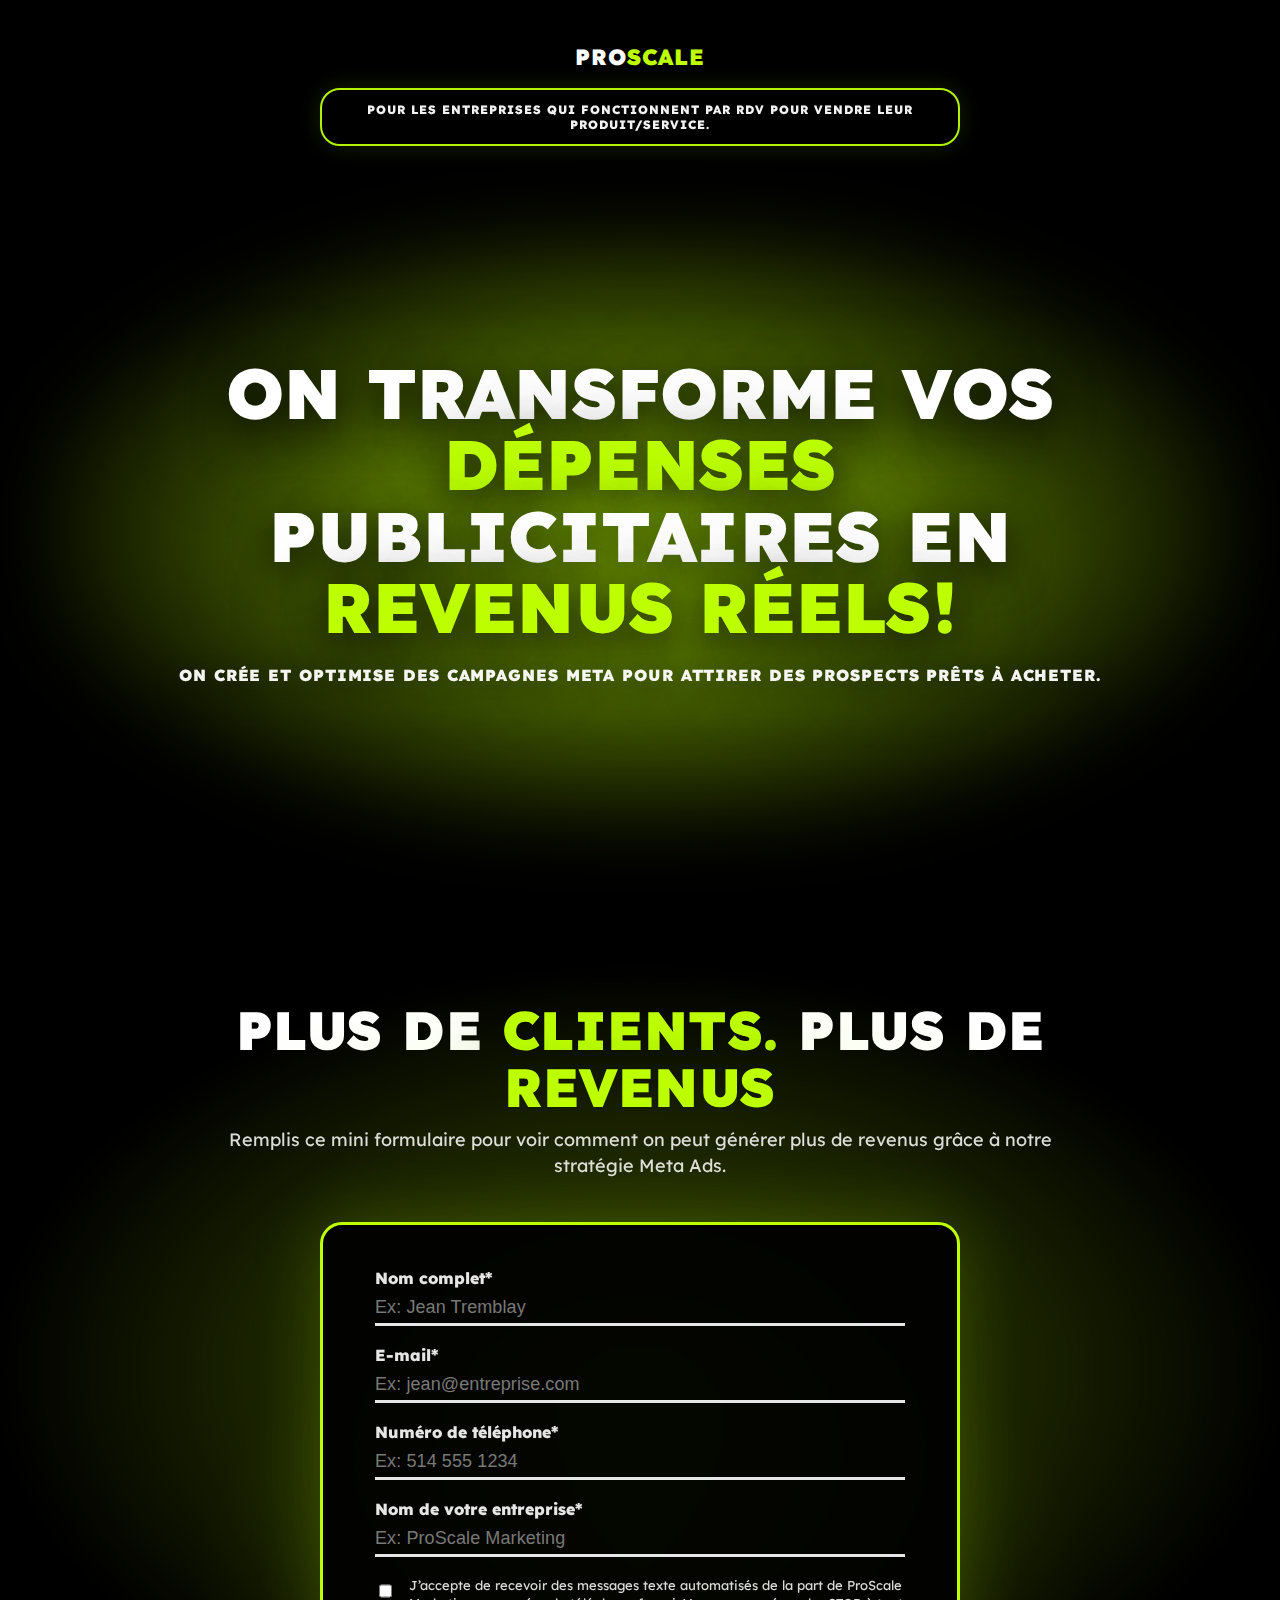
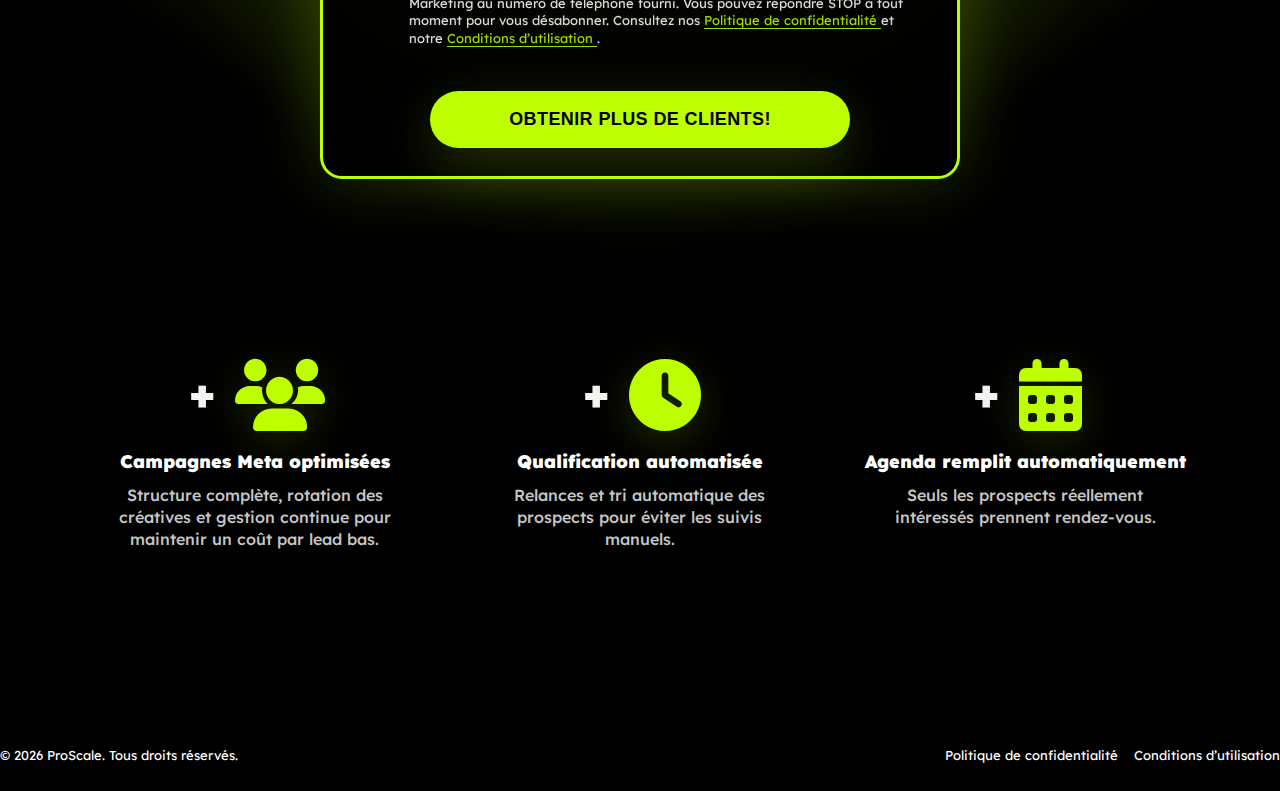
<file: landing001/index.html>
<!doctype html>
<html lang="fr">
<head>
  <meta charset="utf-8" />
  <meta name="viewport" content="width=device-width, initial-scale=1" />

  <title>ProScale | Système RDV + Suivi automatique</title>
  <meta name="description" content="Convertis plus de prospects en rendez-vous avec un système simple: landing + SMS + suivis automatiques. Conçu pour les business à rendez-vous." />

  <link rel="preconnect" href="https://fonts.googleapis.com">
  <link rel="preconnect" href="https://fonts.gstatic.com" crossorigin>
  <link href="https://fonts.googleapis.com/css2?family=Lexend:wght@300;400;600;700;800&display=swap" rel="stylesheet">
  <link rel="stylesheet" href="https://cdnjs.cloudflare.com/ajax/libs/font-awesome/6.5.0/css/all.min.css">


  <link rel="stylesheet" href="assets/css/styles.css" />

  <link rel="stylesheet" href="assets/css/styles.css" />

<!-- Meta Pixel Code -->
<script>
!function(f,b,e,v,n,t,s)
{if(f.fbq)return;n=f.fbq=function(){n.callMethod?
n.callMethod.apply(n,arguments):n.queue.push(arguments)};
if(!f._fbq)f._fbq=n;n.push=n;n.loaded=!0;n.version='2.0';
n.queue=[];t=b.createElement(e);t.async=!0;
t.src=v;s=b.getElementsByTagName(e)[0];
s.parentNode.insertBefore(t,s)}(window, document,'script',
'https://connect.facebook.net/en_US/fbevents.js');
fbq('init', '1580137859721892');
fbq('track', 'PageView');
</script>
<noscript>
  <img height="1" width="1" style="display:none"
  src="https://www.facebook.com/tr?id=1580137859721892&ev=PageView&noscript=1"/>
</noscript>
<!-- End Meta Pixel Code -->
  
 <!-- Open Graph -->
  <meta property="og:type" content="website">
  <meta property="og:title" content="ProScale | Système RDV + Suivi automatique">
  <meta property="og:description" content="Convertis plus de prospects en rendez-vous avec un système simple: landing + SMS + suivis automatiques.">
  <meta property="og:url" content="https://go.proscalemarketing.ca/landing001/">
  <meta property="og:image" content="https://go.proscalemarketing.ca/og.jpg?v=1">

</head>
<body>


  <main>
    <!-- SECTION 1: hero (on la build quand tu envoies le screenshot) -->
    <section class="lp-hero" aria-label="Hero ProScale">
      <div class="lp-hero__wrap">

        <div class="lp-hero__top">
          <div class="lp-hero__brand">Pro<span class="lp-green">scale</span></div>
          <div class="lp-hero__kicker">
            POUR LES ENTREPRISES QUI FONCTIONNENT PAR RDV POUR VENDRE LEUR PRODUIT/SERVICE.
          </div>
        </div>
        
        <div class="lp-hero__center">
          <h1 class="lp-hero__title">
            ON TRANSFORME VOS <span class="lp-green">DÉPENSES</span><br>
            PUBLICITAIRES EN <span class="lp-green">REVENUS RÉELS!</span>
          </h1>

          <p class="lp-hero__sub">
            ON CRÉE ET OPTIMISE DES CAMPAGNES META POUR ATTIRER DES PROSPECTS PRÊTS À ACHETER.
          </p>
        </div>

      </div>
    </section>



    <section class="lp-form" aria-label="Formulaire ProScale">
      <div class="lp-form__wrap">

        <h2 class="lp-form__title">
          PLUS DE <span class="lp-green">CLIENTS.</span> PLUS DE <span class="lp-green">REVENUS</span>
        </h2>

        <p class="lp-form__lead">
          Remplis ce mini formulaire pour voir comment on peut générer plus de revenus grâce à notre<br>
          stratégie Meta Ads.
        </p>

        <div class="lp-form__card">
          <form id="proscaleForm" class="lp-form__inner" novalidate>

        <label class="lp-field">
          <span class="lp-field__label">Nom complet*</span>
          <input
            class="lp-field__input"
            type="text"
            id="full_name"
            name="full_name"
            placeholder="Ex: Jean Tremblay"
            autocomplete="name"
            required
          />
        </label>

        <label class="lp-field">
          <span class="lp-field__label">E-mail*</span>
          <input
            class="lp-field__input"
            type="email"
            id="email"
            name="email"
            placeholder="Ex: jean@entreprise.com"
            autocomplete="email"
            inputmode="email"
            required
          />
        </label>

        <label class="lp-field">
          <span class="lp-field__label">Numéro de téléphone*</span>
          <input
            class="lp-field__input"
            type="tel"
            id="phone"
            name="phone"
            placeholder="Ex: 514 555 1234"
            autocomplete="tel"
            inputmode="tel"
            required
          />
        </label>

        <label class="lp-field">
          <span class="lp-field__label">Nom de votre entreprise*</span>
          <input
            class="lp-field__input"
            type="text"
            id="company_name"
            name="company_name"
            placeholder="Ex: ProScale Marketing"
            required
            autocomplete="organization"
          />
        </label>

        
        <!--

        <fieldset class="lp-field">
          <legend class="lp-field__label">Quelle est votre tranche de revenu?*</legend>

          <label class="lp-choice">
            <input type="radio" name="revenue_band" value="0-100K">
            <span>0–100K</span>
          </label>

          <label class="lp-choice">
            <input type="radio" name="revenue_band" value="100K-500K">
            <span>100K–500K</span>
          </label>

          <label class="lp-choice">
            <input type="radio" name="revenue_band" value="500K-1M">
            <span>500K–1M</span>
          </label>

          <label class="lp-choice">
            <input type="radio" name="revenue_band" value="1M+">
            <span>Plus</span>
          </label>
        </fieldset>

        -->



            <label class="lp-consent">
              <input class="lp-consent__box" type="checkbox" name="sms_consent" > <!--required--> 
              <span class="lp-consent__text">
                J’accepte de recevoir des messages texte automatisés de la part de ProScale Marketing au numéro de téléphone fourni.
                Vous pouvez répondre STOP à tout moment pour vous désabonner. Consultez nos
                <a class="lp-consent__link" href="https://proscalemarketing.ca/privacy" target="_blank" rel="noopener noreferrer">
                    Politique de confidentialité
                  </a> et notre
                 <a class="lp-consent__link" href="https://proscalemarketing.ca/terms" target="_blank" rel="noopener noreferrer">
                    Conditions d’utilisation
                  </a>.
              </span>
            </label>

            <button class="lp-btn" type="submit">
              OBTENIR PLUS DE CLIENTS!
            </button>

          </form>
        </div>

      </div>
    </section>


    <section class="lp-proof" aria-label="Preuve sociale ProScale">
      <div class="lp-proof__wrap">

        <div class="lp-proof__grid">

          <article class="lp-proof__item">
            <div class="lp-proof__top">
              <span class="lp-proof__plus">+</span>

              <!-- Icon: People -->
              <i class="lp-proof__icon fa-solid fa-users"></i>
            </div>

            <h3 class="lp-proof__title">Campagnes Meta optimisées</h3>
            <p class="lp-proof__text">
              Structure complète, rotation des<br>
              créatives et gestion continue pour<br>
              maintenir un coût par lead bas.
            </p>
          </article>

          <article class="lp-proof__item">
            <div class="lp-proof__top">
              <span class="lp-proof__plus">+</span>

              <!-- Icon: Clock -->
              <i class="lp-proof__icon fa-solid fa-clock"></i>
            </div>

            <h3 class="lp-proof__title">Qualification automatisée</h3>
            <p class="lp-proof__text">
              Relances et tri automatique des<br>
              prospects pour éviter les suivis<br>
              manuels.
            </p>
          </article>

          <article class="lp-proof__item">
            <div class="lp-proof__top">
              <span class="lp-proof__plus">+</span>

              <!-- Icon: Calendar -->
              <i class="lp-proof__icon fa-solid fa-calendar-days"></i>
            </div>

            <h3 class="lp-proof__title">Agenda remplit automatiquement</h3>
            <p class="lp-proof__text">
              Seuls les prospects réellement<br>
              intéressés prennent rendez-vous.
            </p>
          </article>

        </div>
      </div>
    </section>

    <div class="lp-modal" id="lpModal" aria-hidden="true">
  <div class="lp-modal__backdrop" data-close="1"></div>

  <div class="lp-modal__card" role="dialog" aria-modal="true" aria-labelledby="lpModalTitle">
    <h3 class="lp-modal__title" id="lpModalTitle">Requête envoyée ✅</h3>
    <p class="lp-modal__text">
      Merci. Sophie te contactera bientôt.
    </p>
    <button class="lp-modal__btn" type="button" data-close="1">OK</button>
  </div>
</div>



  </main>

  <footer class="lp-footer">
    <div class="lp-wrap lp-footer__inner">
      <p class="lp-footer__small">© <span id="year"></span> ProScale. Tous droits réservés.</p>
      <div class="lp-footer__links">
        <a href="https://proscalemarketing.ca/privacy" target="_blank" rel="noopener noreferrer">
          Politique de confidentialité
        </a>

        <a href="https://proscalemarketing.ca/terms" target="_blank" rel="noopener noreferrer">
          Conditions d’utilisation
        </a>
      </div>
    </div>
  </footer>

  <script>
    document.getElementById("year").textContent = new Date().getFullYear();
  </script>


<script>
(function () {
  const phone = document.getElementById("phone");
  const hidden = document.getElementById("phone_e164"); // optionnel mais recommandé
  if (!phone) return;

  const form = phone.closest("form");

  const digitsOnly = (s) => (s || "").replace(/\D/g, "");

  function normalizeToUS(digits) {
    let d = digitsOnly(digits);
    if (!d) return { national: "", e164: "" };

    // Cas: ils collent un +1 / 1 + 10 chiffres
    if (d.length === 11 && d[0] === "1") {
      const national = d.slice(1);
      return { national, e164: "+1" + national };
    }

    // Cas: ils tapent 10 chiffres -> assume +1
    if (d.length >= 10) {
      const national = d.slice(0, 10);
      return { national, e164: "+1" + national };
    }

    // Pas assez de chiffres
    return { national: d, e164: "" };
  }

  function formatPretty(national10) {
    if (national10.length !== 10) return "";
    const a = national10.slice(0,3);
    const b = national10.slice(3,6);
    const c = national10.slice(6,10);
    return `+1 (${a}) ${b}-${c}`;
  }

  function finalizePhone() {
    const raw = phone.value;
    const { national, e164 } = normalizeToUS(raw);

    // Si 10 chiffres: on formate et on met +1 automatiquement
    if (national.length === 10) {
      phone.value = formatPretty(national);
      if (hidden) hidden.value = e164;
      return;
    }

    // Sinon: on laisse tel quel (et hidden vide), le required/validation fera le reste
    if (hidden) hidden.value = "";
  }

  // Pendant la saisie: on ne masque pas, mais on empêche les caractères weird si tu veux
  phone.addEventListener("input", () => {
    // Optionnel: autoriser seulement chiffres + espaces + () + - + +
    phone.value = phone.value.replace(/[^\d\+\-\(\)\s]/g, "");
    if (hidden) hidden.value = "";
  });

  // Quand il “finit”
  phone.addEventListener("blur", finalizePhone);

  // Enter dans le champ => finalise (sinon certains browsers submit direct)
  phone.addEventListener("keydown", (e) => {
    if (e.key === "Enter") finalizePhone();
  });

  // Submit => finalise toujours
  if (form) {
    form.addEventListener("submit", () => finalizePhone(), { capture: true });
  }
})();
</script>

<script src="assets/js/form.js"></script>

</body>
</html>
</file>
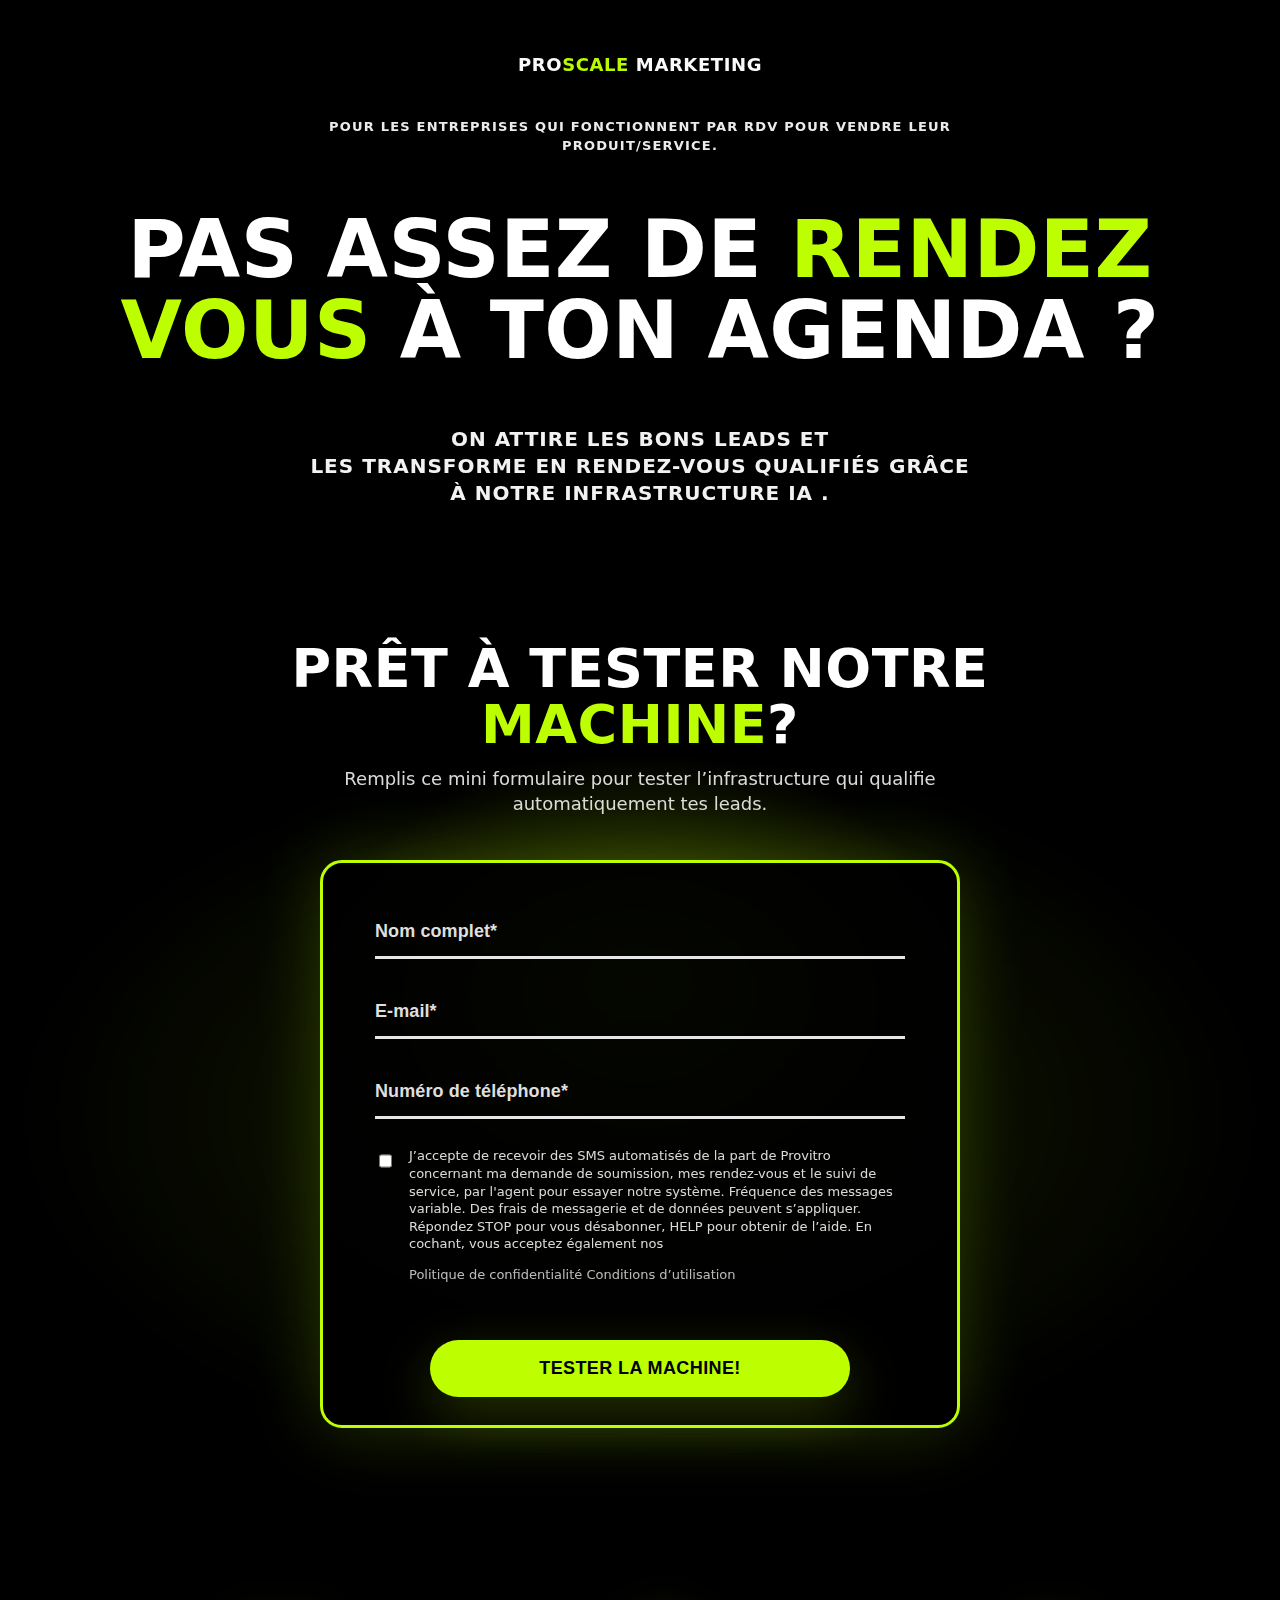
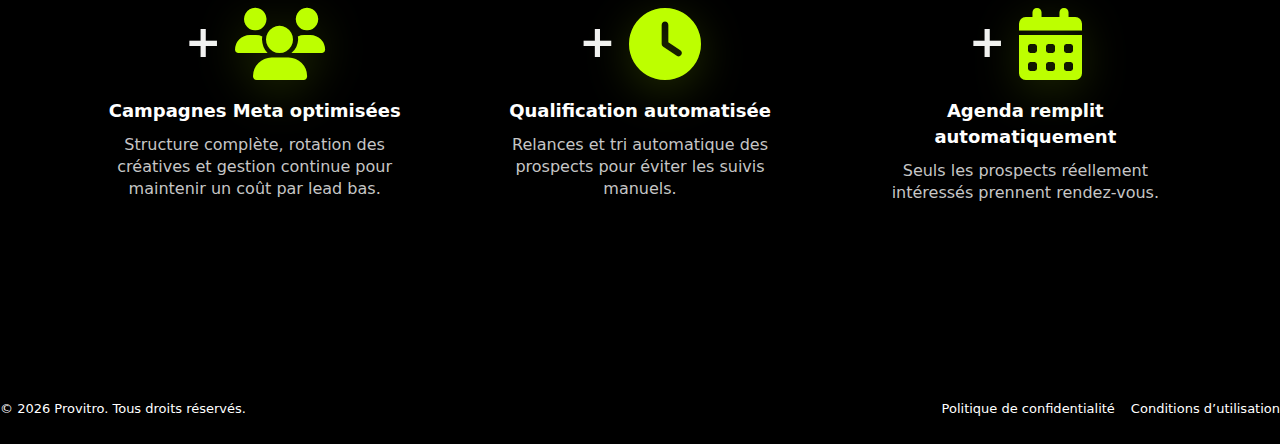
<file: proscale-fb-landing/index.html>
<!doctype html>
<html lang="fr">
<head>
  <meta charset="utf-8" />
  <meta name="viewport" content="width=device-width, initial-scale=1" />

  <title>ProScale | Système RDV + Suivi automatique</title>
  <meta name="description" content="Convertis plus de prospects en rendez-vous avec un système simple: landing + SMS + suivis automatiques. Conçu pour les business à rendez-vous." />

  <link rel="preconnect" href="https://fonts.googleapis.com">
  <link rel="preconnect" href="https://fonts.gstatic.com" crossorigin>
  <link href="https://fonts.googleapis.com/css2?family=Lexend:wght@300;400;600;700;800&display=swap" rel="stylesheet">
  <link rel="stylesheet" href="https://cdnjs.cloudflare.com/ajax/libs/font-awesome/6.5.0/css/all.min.css">


  <link rel="stylesheet" href="assets/css/styles.css" />
</head>

<body>


  <main>
    <!-- SECTION 1: hero (on la build quand tu envoies le screenshot) -->
    <section class="lp-hero" aria-label="Hero ProScale">
      <div class="lp-hero__wrap">
        <div class="lp-hero__brand">
          Pro<span class="lp-green">Scale</span> Marketing
        </div>


        <p class="lp-hero__kicker">
          POUR LES ENTREPRISES QUI FONCTIONNENT PAR RDV POUR VENDRE LEUR<br>
          PRODUIT/SERVICE.
        </p>

        <h1 class="lp-hero__title">
          PAS ASSEZ DE <span class="lp-green">RENDEZ</span><br>
          <span class="lp-green">VOUS</span> À TON AGENDA ?
        </h1>

        <p class="lp-hero__sub">
          ON ATTIRE LES BONS LEADS ET<br>
          LES TRANSFORME EN RENDEZ-VOUS QUALIFIÉS GRÂCE<br>
          À NOTRE INFRASTRUCTURE IA .
        </p>
      </div>
    </section>


    <section class="lp-form" aria-label="Formulaire ProScale">
      <div class="lp-form__wrap">

        <h2 class="lp-form__title">
          PRÊT À TESTER NOTRE <span class="lp-green">MACHINE</span>?
        </h2>

        <p class="lp-form__lead">
          Remplis ce mini formulaire pour tester l’infrastructure qui qualifie<br>
          automatiquement tes leads.
        </p>

        <div class="lp-form__card">
          <form id="proscaleForm" class="lp-form__inner" novalidate>

        <div class="lp-field">
          <input class="lp-field__input" type="text" name="name" placeholder="Nom complet*" autocomplete="Fullname" required>
        </div>

        <div class="lp-field">
          <input class="lp-field__input" type="email" name="email" placeholder="E-mail*" autocomplete="email" required>
        </div>

        <div class="lp-field">
          <input class="lp-field__input" type="tel" name="phone" placeholder="Numéro de téléphone*" autocomplete="phone" required>
        </div>

            <label class="lp-consent">
              <input class="lp-consent__box" type="checkbox" name="sms_consent" > <!--required--> 
              <span class="lp-consent__text">
                J’accepte de recevoir des SMS automatisés de la part de Provitro concernant ma demande de soumission, mes rendez-vous et le suivi de service, par l'agent pour essayer notre système.
                Fréquence des messages variable. Des frais de messagerie et de données peuvent s’appliquer.
                Répondez STOP pour vous désabonner, HELP pour obtenir de l’aide.
                En cochant, vous acceptez également nos 
                <p class="lp-consent__text">
                  <a href="https://proscalemarketing.ca/privacy" target="_blank" rel="noopener noreferrer">
                    Politique de confidentialité
                  </a>

                  <a href="https://proscalemarketing.ca/terms" target="_blank" rel="noopener noreferrer">
                    Conditions d’utilisation
                  </a>
                </p>
              </span>
            </label>

            <button class="lp-btn" type="submit">
              TESTER LA MACHINE!
            </button>

          </form>
        </div>

      </div>
    </section>


    <section class="lp-proof" aria-label="Preuve sociale ProScale">
      <div class="lp-proof__wrap">

        <div class="lp-proof__grid">

          <article class="lp-proof__item">
            <div class="lp-proof__top">
              <span class="lp-proof__plus">+</span>

              <!-- Icon: People -->
              <i class="lp-proof__icon fa-solid fa-users"></i>
            </div>

            <h3 class="lp-proof__title">Campagnes Meta optimisées</h3>
            <p class="lp-proof__text">
              Structure complète, rotation des<br>
              créatives et gestion continue pour<br>
              maintenir un coût par lead bas.
            </p>
          </article>

          <article class="lp-proof__item">
            <div class="lp-proof__top">
              <span class="lp-proof__plus">+</span>

              <!-- Icon: Clock -->
              <i class="lp-proof__icon fa-solid fa-clock"></i>
            </div>

            <h3 class="lp-proof__title">Qualification automatisée</h3>
            <p class="lp-proof__text">
              Relances et tri automatique des<br>
              prospects pour éviter les suivis<br>
              manuels.
            </p>
          </article>

          <article class="lp-proof__item">
            <div class="lp-proof__top">
              <span class="lp-proof__plus">+</span>

              <!-- Icon: Calendar -->
              <i class="lp-proof__icon fa-solid fa-calendar-days"></i>
            </div>

            <h3 class="lp-proof__title">Agenda remplit automatiquement</h3>
            <p class="lp-proof__text">
              Seuls les prospects réellement<br>
              intéressés prennent rendez-vous.
            </p>
          </article>

        </div>
      </div>
    </section>

    <div class="lp-modal" id="lpModal" aria-hidden="true">
  <div class="lp-modal__backdrop" data-close="1"></div>

  <div class="lp-modal__card" role="dialog" aria-modal="true" aria-labelledby="lpModalTitle">
    <h3 class="lp-modal__title" id="lpModalTitle">Requête envoyée ✅</h3>
    <p class="lp-modal__text">
      Merci. Sophie te contactera bientôt.
    </p>
    <button class="lp-modal__btn" type="button" data-close="1">OK</button>
  </div>
</div>



  </main>

  <footer class="lp-footer">
    <div class="lp-wrap lp-footer__inner">
      <p class="lp-footer__small">© <span id="year"></span> Provitro. Tous droits réservés.</p>
      <div class="lp-footer__links">
        <a href="https://proscalemarketing.ca/privacy" target="_blank" rel="noopener noreferrer">
          Politique de confidentialité
        </a>

        <a href="https://proscalemarketing.ca/terms" target="_blank" rel="noopener noreferrer">
          Conditions d’utilisation
        </a>
      </div>
    </div>
  </footer>

  <script>
    document.getElementById("year").textContent = new Date().getFullYear();
  </script>
<script>
(function(){
  const WEBHOOK_URL = "https://services.leadconnectorhq.com/hooks/3nwUtv7PBoZevKxzYcpA/webhook-trigger/e453b53c-93a5-4ffe-9261-2d7bd8948ed8";
  const form = document.getElementById("proscaleForm");
  if(!form) return;

  // Modal
  const modal = document.getElementById("lpModal");
  const openModal = () => {
    if(!modal) return;
    modal.classList.add("is-open");
    modal.setAttribute("aria-hidden", "false");
  };
  const closeModal = () => {
    if(!modal) return;
    modal.classList.remove("is-open");
    modal.setAttribute("aria-hidden", "true");
  };

  if(modal){
    modal.addEventListener("click", (e) => {
      if(e.target?.dataset?.close === "1") closeModal();
    });
    window.addEventListener("keydown", (e) => {
      if(e.key === "Escape") closeModal();
    });
  }

  // Validation
  const emailLooksValid = (email) => /^[^\s@]+@[^\s@]+\.[^\s@]{2,}$/.test(email);

  const normalizePhoneToE164US = (raw) => {
    const digits = (raw || "").replace(/\D/g, "");
    if(digits.length === 11 && digits.startsWith("1")) return "+1" + digits.slice(1);
    if(digits.length === 10) return "+1" + digits;
    return null;
  };

  let locked = false;

  form.addEventListener("submit", async (e) => {
    e.preventDefault();
    if(locked) return;

    const btn = form.querySelector('button[type="submit"]');

    const name = form.querySelector('[name="name"]')?.value?.trim() || "";
    const email = form.querySelector('[name="email"]')?.value?.trim() || "";
    const phoneRaw = form.querySelector('[name="phone"]')?.value?.trim() || "";
    const smsConsent = !!form.querySelector('[name="sms_consent"]')?.checked;

    if(!name) return alert("Écris ton nom complet.");
    if(!emailLooksValid(email)) return alert("Entre un e-mail valide. Exemple: nom@domaine.com");
    const phone = normalizePhoneToE164US(phoneRaw);
    if(!phone) return alert("Entre un numéro valide. Exemple: +1 514 000 0000");
    if(!smsConsent) return alert("Tu dois cocher la case pour accepter les SMS.");

    locked = true;
    if(btn){
      btn.disabled = true;
      btn.dataset.originalText = btn.textContent;
      btn.textContent = "ENVOI EN COURS...";
    }

    // Envoi QUI MARCHE en no-cors + form-urlencoded
    const body = new URLSearchParams({
      name,
      email,
      phone,
      sms_consent: smsConsent ? "true" : "false",
      source: "proscale_fb_landing",
      page: window.location.href,
      ts: new Date().toISOString()
    });

    try{
      await fetch(WEBHOOK_URL, {
        method: "POST",
        mode: "no-cors",
        headers: {
          "Content-Type": "application/x-www-form-urlencoded;charset=UTF-8"
        },
        body
      });

      form.reset();
      openModal();

    }catch(err){
      alert("Erreur d’envoi. Réessaie.");
    }finally{
      if(btn){
        btn.disabled = false;
        btn.textContent = btn.dataset.originalText || "TESTER LA MACHINE!";
      }
      locked = false;
    }
  });
})();
</script>




</body>
</html>
</file>
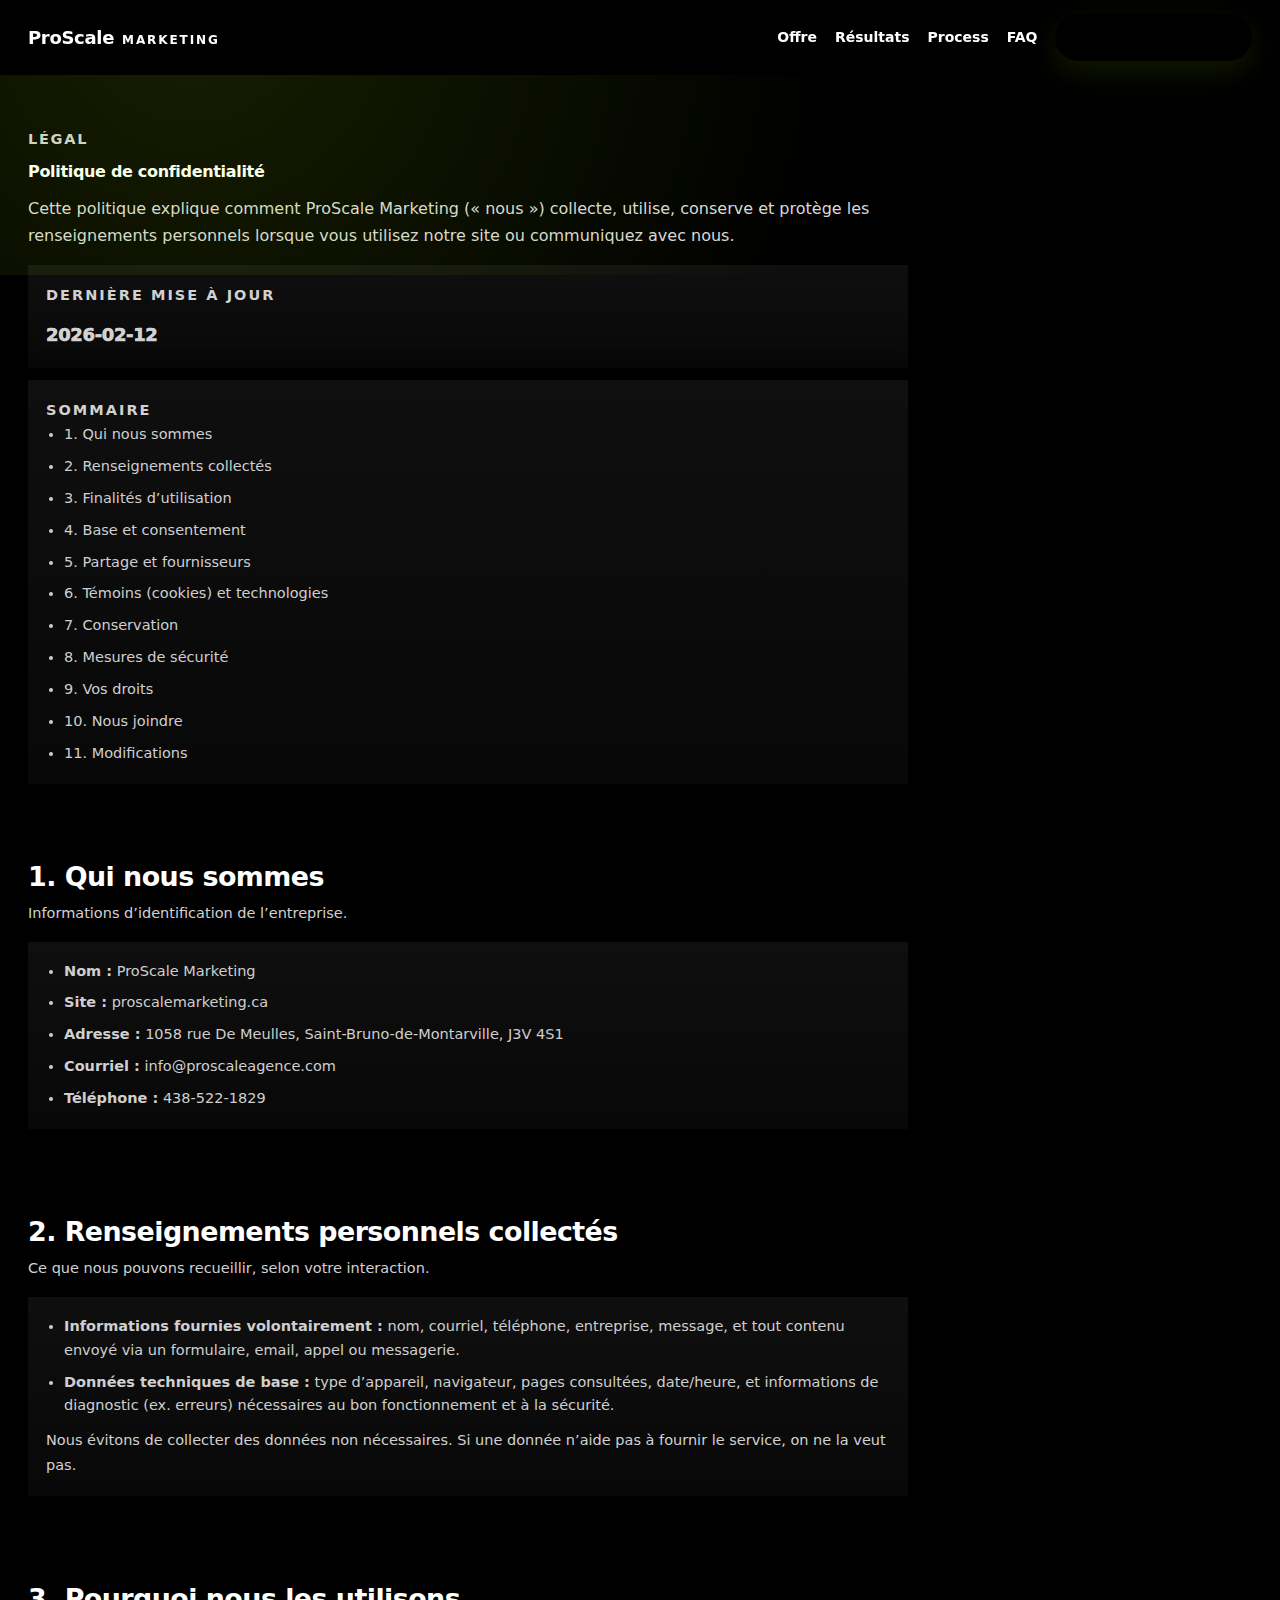
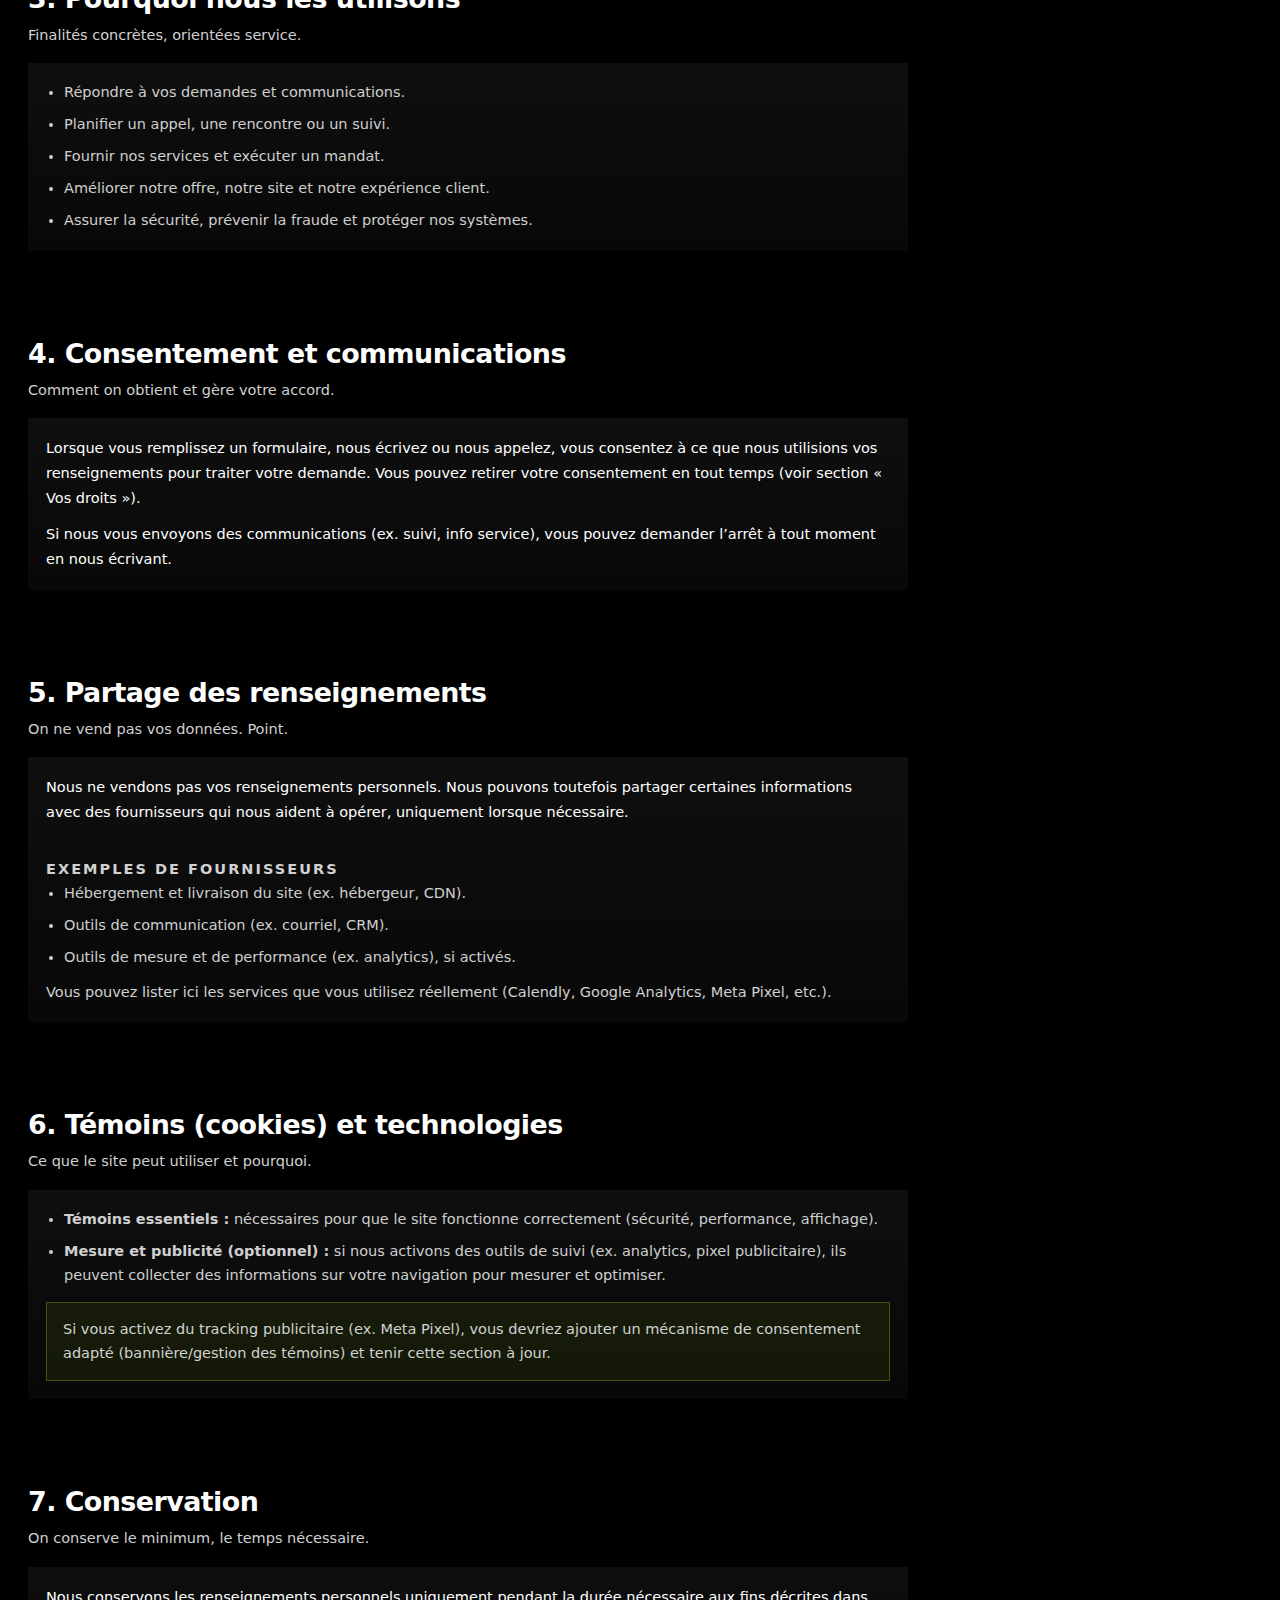
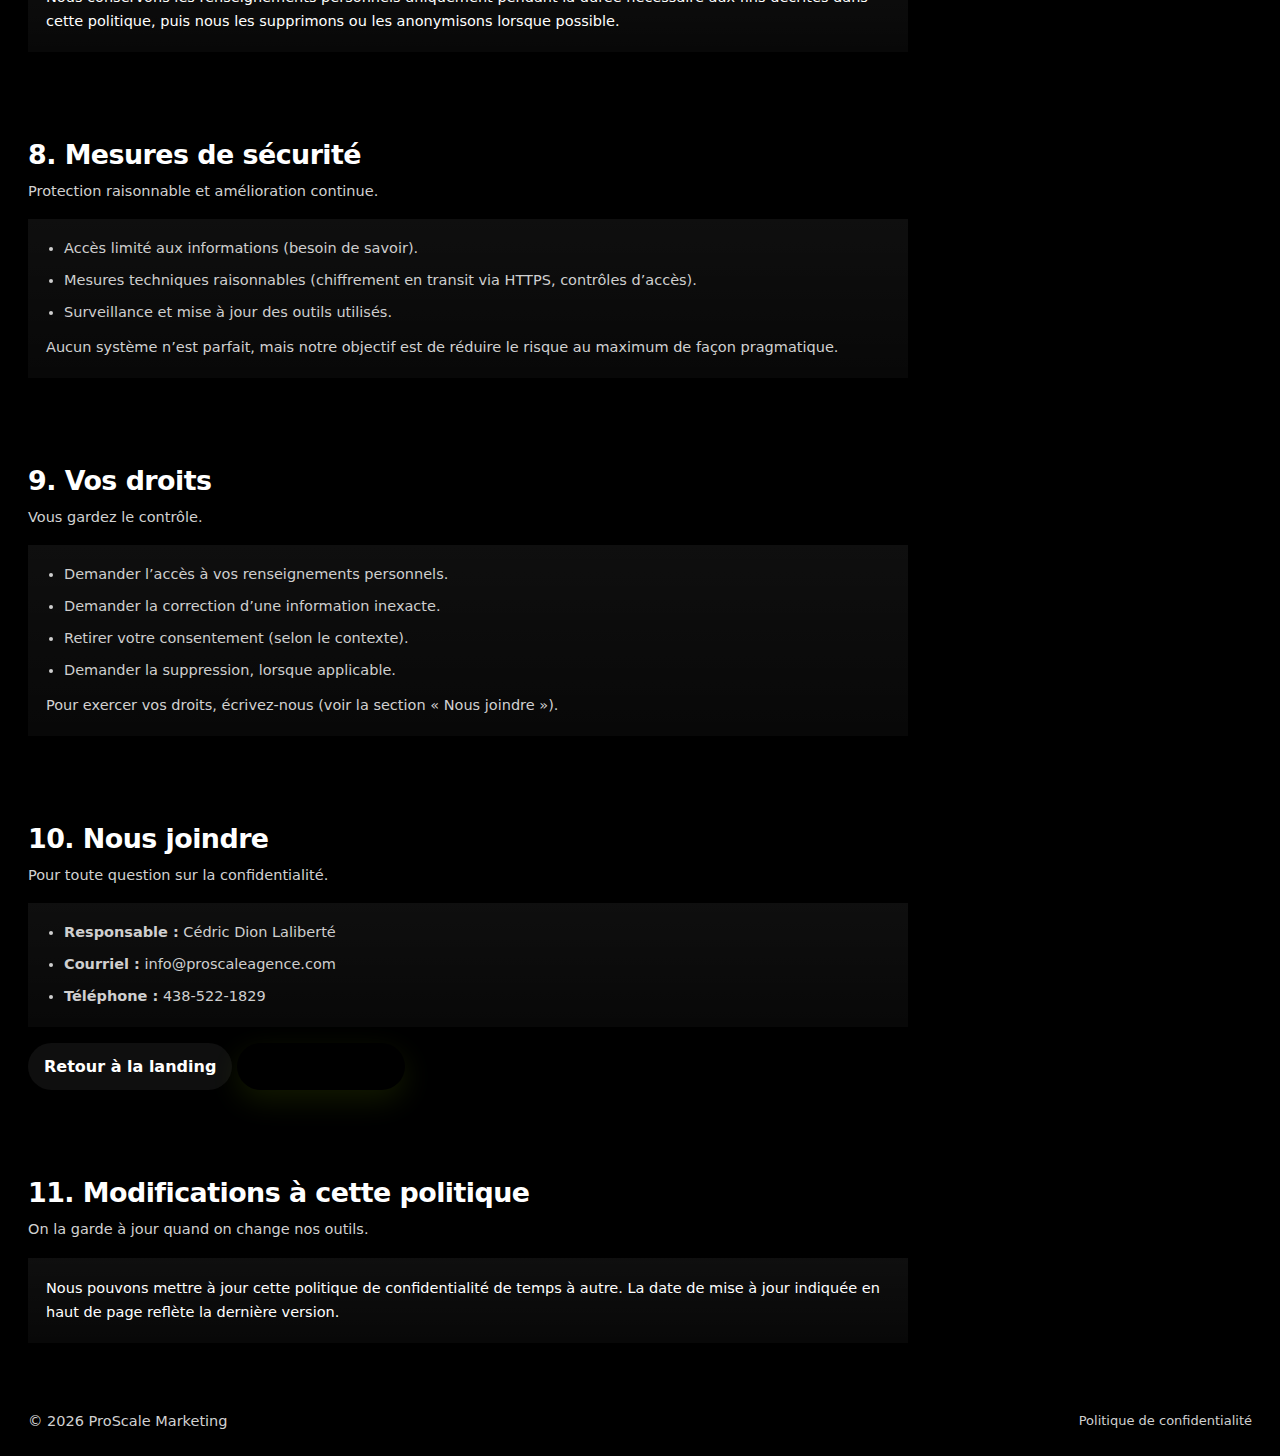
<file: proscale-fb-landing/privacy.html>
<!doctype html>
<html lang="fr">
<head>
  <meta charset="utf-8" />
  <meta name="viewport" content="width=device-width,initial-scale=1" />
  <meta name="theme-color" content="#000000" />

  <title>Politique de confidentialité | ProScale Marketing</title>
  <meta name="description" content="Politique de confidentialité de ProScale Marketing : collecte, utilisation, conservation et protection des renseignements personnels." />

  <meta property="og:type" content="website" />
  <meta property="og:title" content="Politique de confidentialité | ProScale Marketing" />
  <meta property="og:description" content="Collecte, utilisation, conservation et protection des renseignements personnels." />
  <meta property="og:url" content="https://www.proscalemarketing.ca/privacy.html" />

  <link rel="canonical" href="https://www.proscalemarketing.ca/privacy.html" />
  <link rel="stylesheet" href="assets/css/styles.css" />
</head>

<body class="ps-body ps-legal">
  <a class="ps-skip" href="#main">Aller au contenu</a>

  <header class="ps-header" role="banner">
    <div class="ps-container">
      <div class="ps-header__row">
        <a class="ps-brand" href="/" aria-label="ProScale Marketing">
          <span class="ps-brand__name">ProScale</span>
          <span class="ps-brand__tag">Marketing</span>
        </a>

        <nav class="ps-nav" aria-label="Navigation">
          <a class="ps-nav__link" href="#offre">Offre</a>
          <a class="ps-nav__link" href="#resultats">Résultats</a>
          <a class="ps-nav__link" href="#process">Process</a>
          <a class="ps-nav__link" href="#faq">FAQ</a>
          <a class="ps-btn ps-btn--primary" href="#contact">Réserver un appel</a>
        </nav>
      </div>
    </div>
  </header>

  <main id="main" class="ps-main">
    <section class="ps-hero" aria-label="Politique de confidentialité">
      <div class="ps-container">
        <p class="ps-kicker">Légal</p>
        <h1 class="ps-h1">
          Politique de <span class="ps-accent">confidentialité</span>
        </h1>
        <p class="ps-lead">
          Cette politique explique comment ProScale Marketing (« nous ») collecte, utilise, conserve et protège
          les renseignements personnels lorsque vous utilisez notre site ou communiquez avec nous.
        </p>

        <div class="ps-card" style="margin-top:16px;">
          <p class="ps-card__label">Dernière mise à jour</p>
          <p class="ps-card__value" style="font-size:18px;">2026-02-12</p>
        </div>

        <div class="ps-card" style="margin-top:12px;">
          <p class="ps-card__label">Sommaire</p>
          <ul class="ps-list">
            <li><a href="#who">1. Qui nous sommes</a></li>
            <li><a href="#data">2. Renseignements collectés</a></li>
            <li><a href="#purposes">3. Finalités d’utilisation</a></li>
            <li><a href="#legal">4. Base et consentement</a></li>
            <li><a href="#sharing">5. Partage et fournisseurs</a></li>
            <li><a href="#cookies">6. Témoins (cookies) et technologies</a></li>
            <li><a href="#retention">7. Conservation</a></li>
            <li><a href="#security">8. Mesures de sécurité</a></li>
            <li><a href="#rights">9. Vos droits</a></li>
            <li><a href="#contact">10. Nous joindre</a></li>
            <li><a href="#changes">11. Modifications</a></li>
          </ul>
        </div>
      </div>
    </section>

    <section class="ps-section" id="who">
      <div class="ps-container">
        <header class="ps-section__header">
          <h2 class="ps-h2">1. Qui nous sommes</h2>
          <p class="ps-sub">Informations d’identification de l’entreprise.</p>
        </header>

        <article class="ps-card">
          <ul class="ps-list">
            <li><strong>Nom :</strong> ProScale Marketing</li>
            <li><strong>Site :</strong> proscalemarketing.ca</li>
            <li><strong>Adresse :</strong> 1058 rue De Meulles, Saint-Bruno-de-Montarville, J3V 4S1</li>
            <li><strong>Courriel :</strong> info@proscaleagence.com</li>
            <li><strong>Téléphone :</strong> 438-522-1829</li>
          </ul>
        </article>
      </div>
    </section>

    <section class="ps-section" id="data">
      <div class="ps-container">
        <header class="ps-section__header">
          <h2 class="ps-h2">2. Renseignements personnels collectés</h2>
          <p class="ps-sub">Ce que nous pouvons recueillir, selon votre interaction.</p>
        </header>

        <article class="ps-card">
          <ul class="ps-list">
            <li><strong>Informations fournies volontairement :</strong> nom, courriel, téléphone, entreprise, message, et tout contenu envoyé via un formulaire, email, appel ou messagerie.</li>
            <li><strong>Données techniques de base :</strong> type d’appareil, navigateur, pages consultées, date/heure, et informations de diagnostic (ex. erreurs) nécessaires au bon fonctionnement et à la sécurité.</li>
          </ul>
          <p class="ps-micro" style="margin-top:10px;">
            Nous évitons de collecter des données non nécessaires. Si une donnée n’aide pas à fournir le service, on ne la veut pas.
          </p>
        </article>
      </div>
    </section>

    <section class="ps-section" id="purposes">
      <div class="ps-container">
        <header class="ps-section__header">
          <h2 class="ps-h2">3. Pourquoi nous les utilisons</h2>
          <p class="ps-sub">Finalités concrètes, orientées service.</p>
        </header>

        <article class="ps-card">
          <ul class="ps-list">
            <li>Répondre à vos demandes et communications.</li>
            <li>Planifier un appel, une rencontre ou un suivi.</li>
            <li>Fournir nos services et exécuter un mandat.</li>
            <li>Améliorer notre offre, notre site et notre expérience client.</li>
            <li>Assurer la sécurité, prévenir la fraude et protéger nos systèmes.</li>
          </ul>
        </article>
      </div>
    </section>

    <section class="ps-section" id="legal">
      <div class="ps-container">
        <header class="ps-section__header">
          <h2 class="ps-h2">4. Consentement et communications</h2>
          <p class="ps-sub">Comment on obtient et gère votre accord.</p>
        </header>

        <article class="ps-card">
          <p style="margin:0; color: var(--muted);">
            Lorsque vous remplissez un formulaire, nous écrivez ou nous appelez, vous consentez à ce que nous utilisions
            vos renseignements pour traiter votre demande. Vous pouvez retirer votre consentement en tout temps
            (voir section « Vos droits »).
          </p>
          <p style="margin:12px 0 0; color: var(--muted);">
            Si nous vous envoyons des communications (ex. suivi, info service), vous pouvez demander l’arrêt à tout moment
            en nous écrivant.
          </p>
        </article>
      </div>
    </section>

    <section class="ps-section" id="sharing">
      <div class="ps-container">
        <header class="ps-section__header">
          <h2 class="ps-h2">5. Partage des renseignements</h2>
          <p class="ps-sub">On ne vend pas vos données. Point.</p>
        </header>

        <article class="ps-card">
          <p style="margin:0; color: var(--muted);">
            Nous ne vendons pas vos renseignements personnels. Nous pouvons toutefois partager certaines informations
            avec des fournisseurs qui nous aident à opérer, uniquement lorsque nécessaire.
          </p>

          <div class="ps-divider" aria-hidden="true"></div>

          <p class="ps-card__label">Exemples de fournisseurs</p>
          <ul class="ps-list">
            <li>Hébergement et livraison du site (ex. hébergeur, CDN).</li>
            <li>Outils de communication (ex. courriel, CRM).</li>
            <li>Outils de mesure et de performance (ex. analytics), si activés.</li>
          </ul>

          <p class="ps-micro" style="margin-top:10px;">
            Vous pouvez lister ici les services que vous utilisez réellement (Calendly, Google Analytics, Meta Pixel, etc.).
          </p>
        </article>
      </div>
    </section>

    <section class="ps-section" id="cookies">
      <div class="ps-container">
        <header class="ps-section__header">
          <h2 class="ps-h2">6. Témoins (cookies) et technologies</h2>
          <p class="ps-sub">Ce que le site peut utiliser et pourquoi.</p>
        </header>

        <article class="ps-card">
          <ul class="ps-list">
            <li><strong>Témoins essentiels :</strong> nécessaires pour que le site fonctionne correctement (sécurité, performance, affichage).</li>
            <li><strong>Mesure et publicité (optionnel) :</strong> si nous activons des outils de suivi (ex. analytics, pixel publicitaire), ils peuvent collecter des informations sur votre navigation pour mesurer et optimiser.</li>
          </ul>

          <div class="ps-note" style="margin-top:14px;">
            <p style="margin:0;">
              Si vous activez du tracking publicitaire (ex. Meta Pixel), vous devriez ajouter un mécanisme de consentement
              adapté (bannière/gestion des témoins) et tenir cette section à jour.
            </p>
          </div>
        </article>
      </div>
    </section>

    <section class="ps-section" id="retention">
      <div class="ps-container">
        <header class="ps-section__header">
          <h2 class="ps-h2">7. Conservation</h2>
          <p class="ps-sub">On conserve le minimum, le temps nécessaire.</p>
        </header>

        <article class="ps-card">
          <p style="margin:0; color: var(--muted);">
            Nous conservons les renseignements personnels uniquement pendant la durée nécessaire aux fins décrites
            dans cette politique, puis nous les supprimons ou les anonymisons lorsque possible.
          </p>
        </article>
      </div>
    </section>

    <section class="ps-section" id="security">
      <div class="ps-container">
        <header class="ps-section__header">
          <h2 class="ps-h2">8. Mesures de sécurité</h2>
          <p class="ps-sub">Protection raisonnable et amélioration continue.</p>
        </header>

        <article class="ps-card">
          <ul class="ps-list">
            <li>Accès limité aux informations (besoin de savoir).</li>
            <li>Mesures techniques raisonnables (chiffrement en transit via HTTPS, contrôles d’accès).</li>
            <li>Surveillance et mise à jour des outils utilisés.</li>
          </ul>
          <p class="ps-micro" style="margin-top:10px;">
            Aucun système n’est parfait, mais notre objectif est de réduire le risque au maximum de façon pragmatique.
          </p>
        </article>
      </div>
    </section>

    <section class="ps-section" id="rights">
      <div class="ps-container">
        <header class="ps-section__header">
          <h2 class="ps-h2">9. Vos droits</h2>
          <p class="ps-sub">Vous gardez le contrôle.</p>
        </header>

        <article class="ps-card">
          <ul class="ps-list">
            <li>Demander l’accès à vos renseignements personnels.</li>
            <li>Demander la correction d’une information inexacte.</li>
            <li>Retirer votre consentement (selon le contexte).</li>
            <li>Demander la suppression, lorsque applicable.</li>
          </ul>
          <p class="ps-micro" style="margin-top:10px;">
            Pour exercer vos droits, écrivez-nous (voir la section « Nous joindre »).
          </p>
        </article>
      </div>
    </section>

    <section class="ps-section" id="contact">
      <div class="ps-container">
        <header class="ps-section__header">
          <h2 class="ps-h2">10. Nous joindre</h2>
          <p class="ps-sub">Pour toute question sur la confidentialité.</p>
        </header>

        <article class="ps-card">
          <ul class="ps-list">
            <li><strong>Responsable :</strong> Cédric Dion Laliberté</li>
            <li><strong>Courriel :</strong> info@proscaleagence.com</li>
            <li><strong>Téléphone :</strong> 438-522-1829</li>
          </ul>
        </article>

        <div style="margin-top:16px;">
          <a class="ps-btn ps-btn--secondary" href="/#contact">Retour à la landing</a>
          <a class="ps-btn ps-btn--primary" href="#main">Retour en haut</a>
        </div>
      </div>
    </section>

    <section class="ps-section" id="changes">
      <div class="ps-container">
        <header class="ps-section__header">
          <h2 class="ps-h2">11. Modifications à cette politique</h2>
          <p class="ps-sub">On la garde à jour quand on change nos outils.</p>
        </header>

        <article class="ps-card">
          <p style="margin:0; color: var(--muted);">
            Nous pouvons mettre à jour cette politique de confidentialité de temps à autre. La date de mise à jour
            indiquée en haut de page reflète la dernière version.
          </p>
        </article>
      </div>
    </section>
  </main>

  <footer class="ps-footer" role="contentinfo">
    <div class="ps-container">
      <div class="ps-footer__row">
        <p class="ps-footer__brand">© <span id="year"></span> ProScale Marketing</p>
        <nav class="ps-footer__nav" aria-label="Liens légaux">
          <a href="privacy.html">Politique de confidentialité</a>
        </nav>
      </div>
    </div>

    <script>
      document.getElementById("year").textContent = new Date().getFullYear();
    </script>
  </footer>
</body>
</html>
</file>
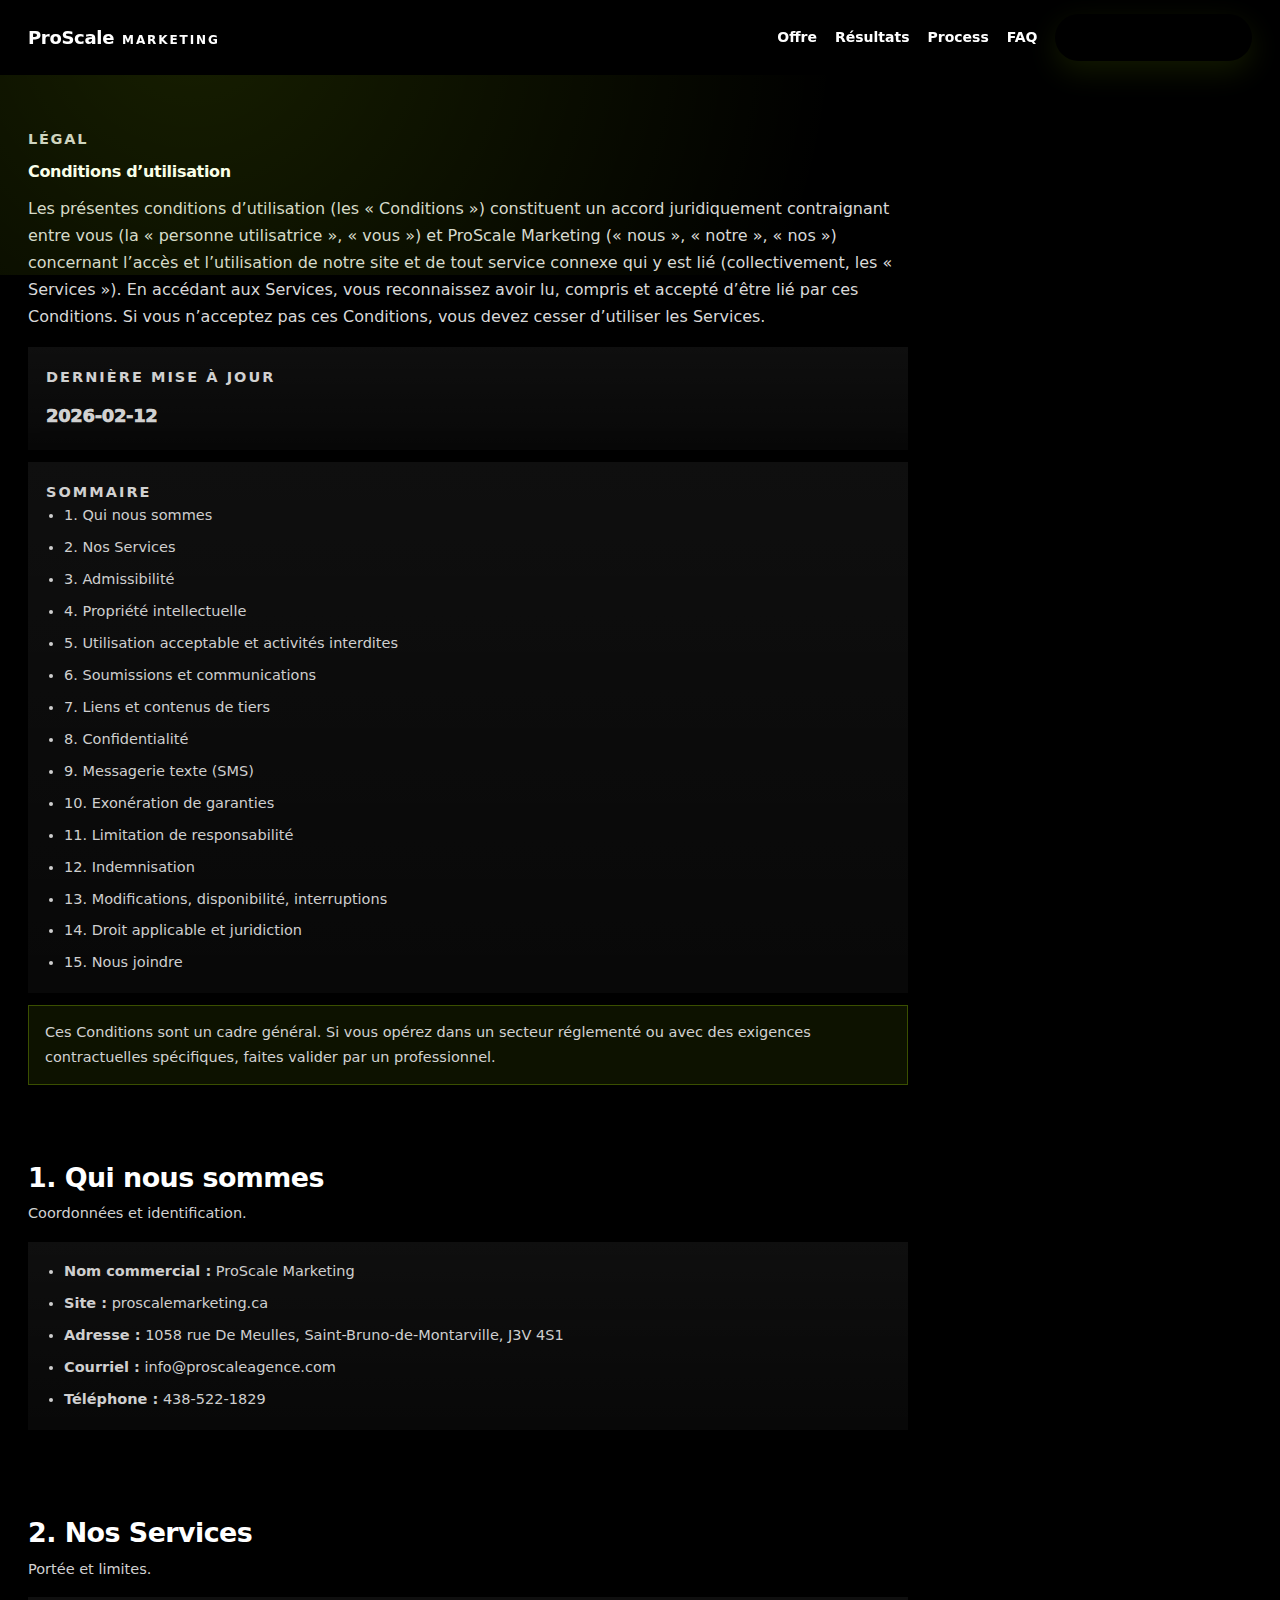
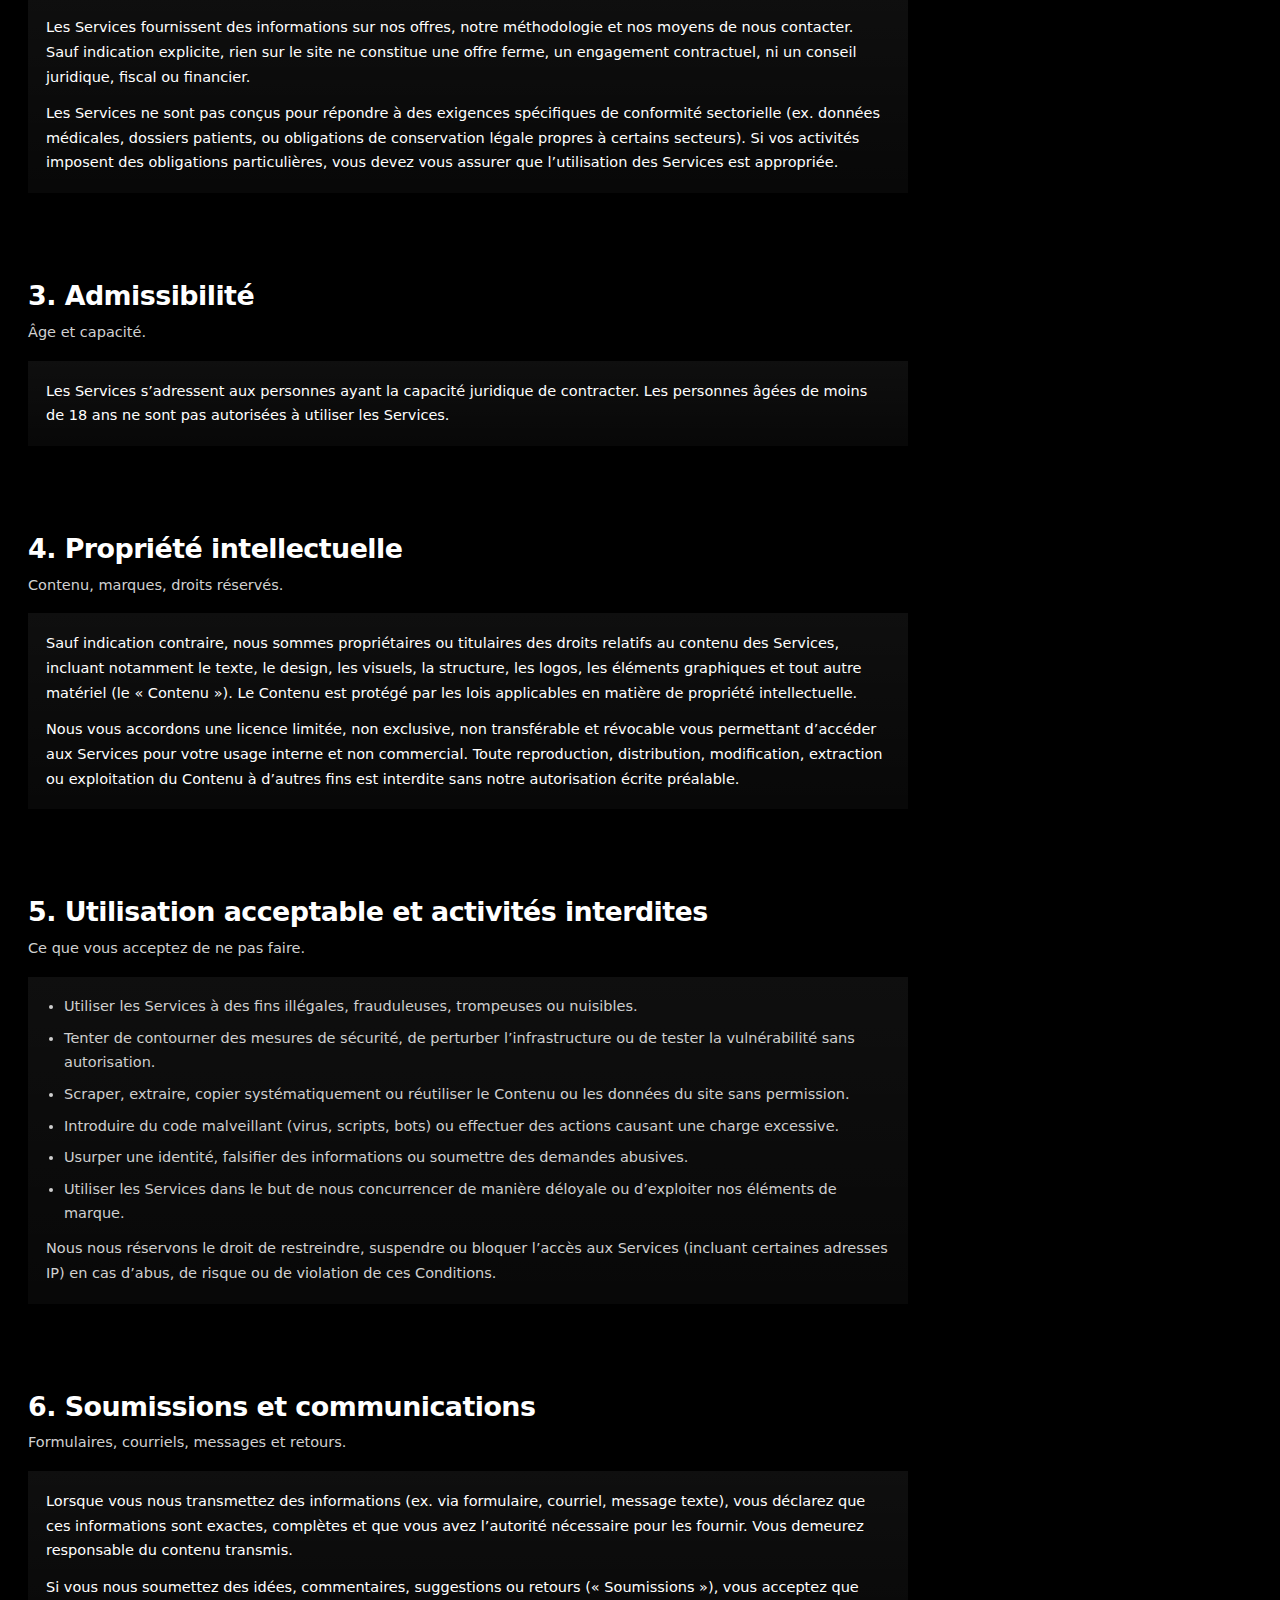
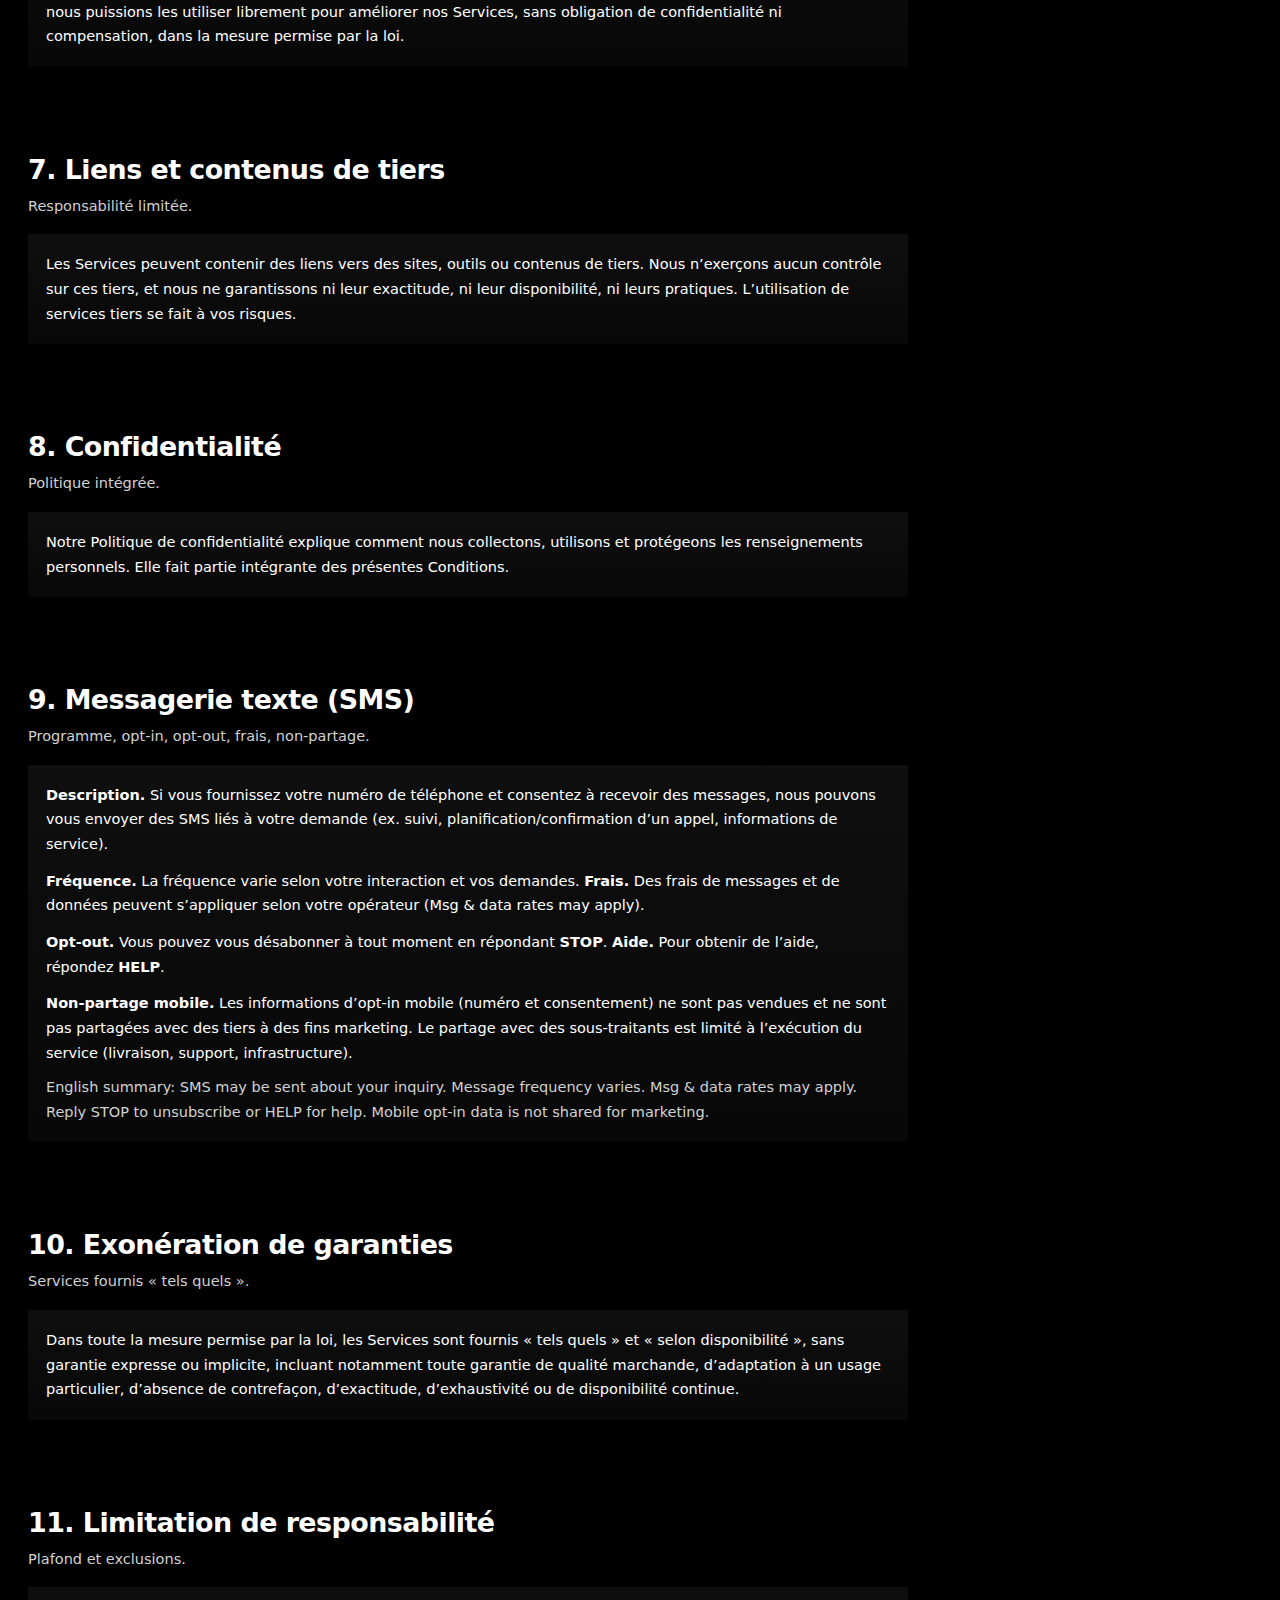
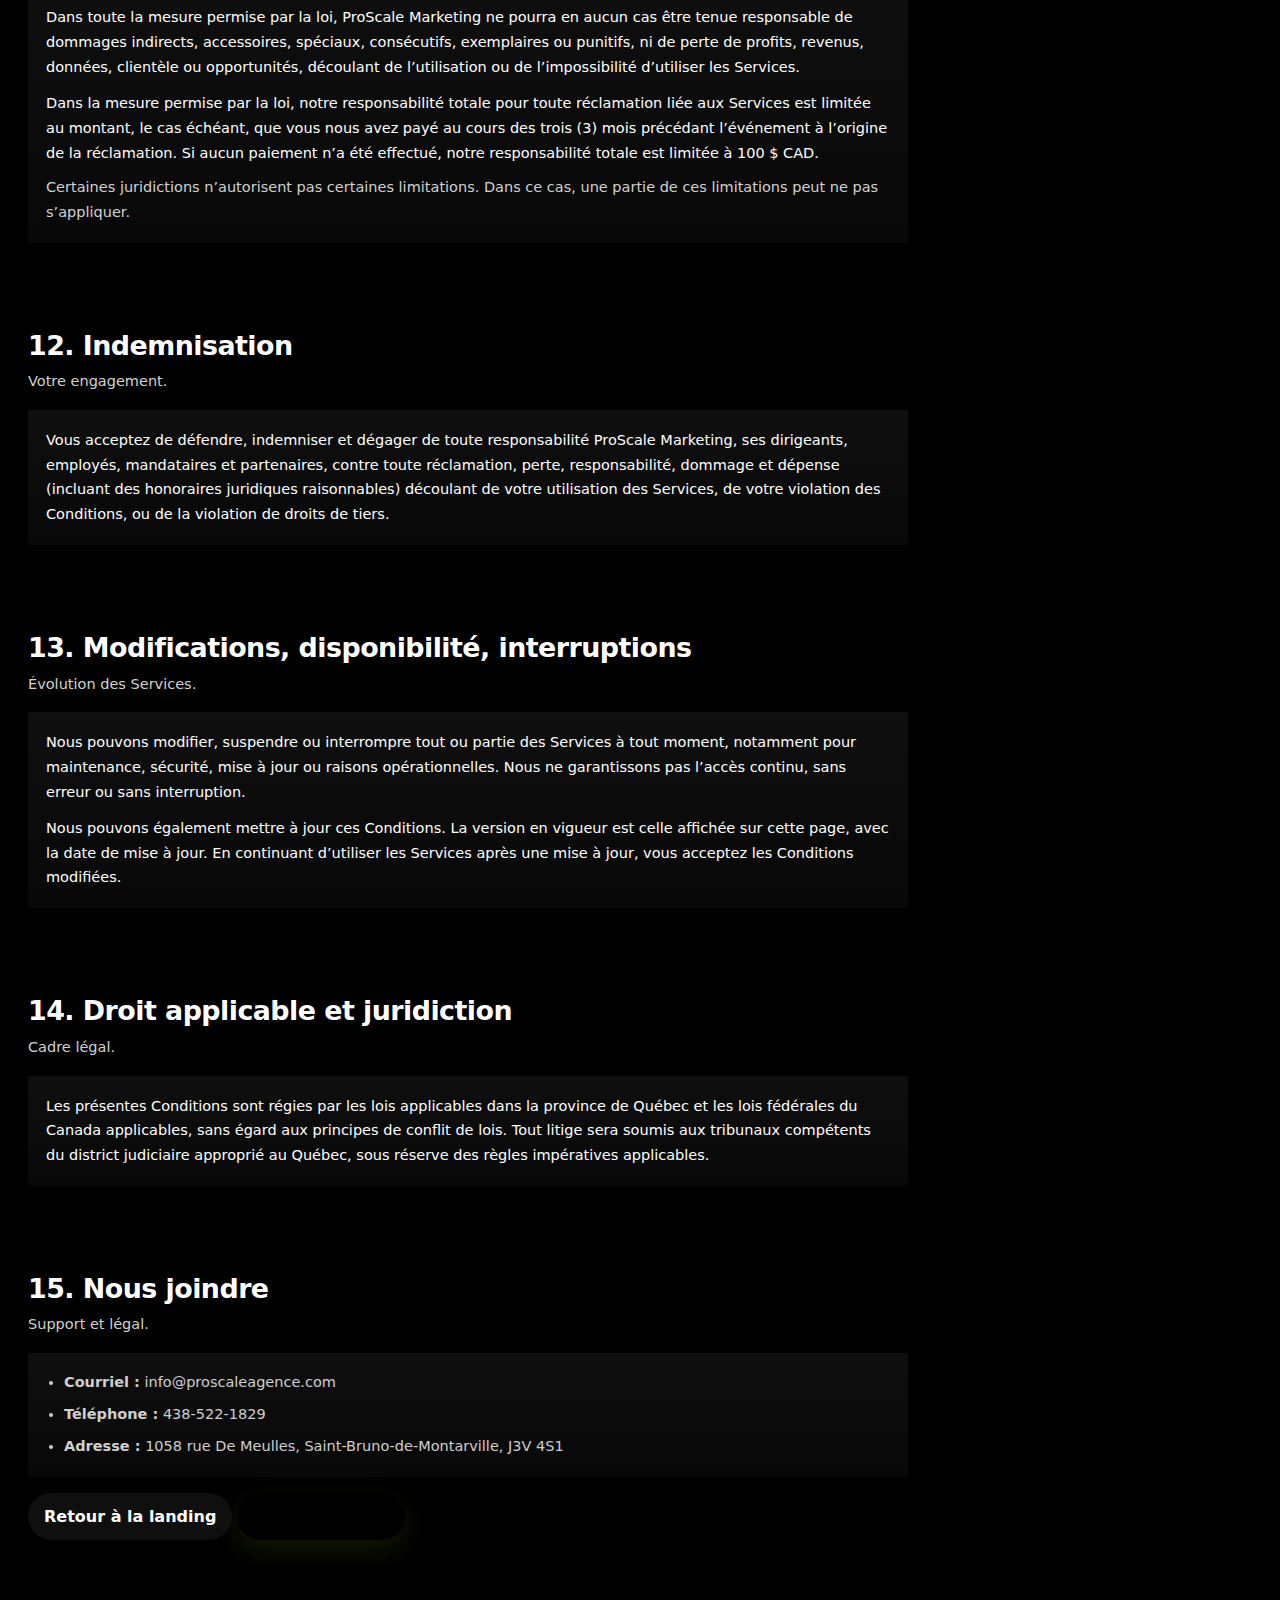
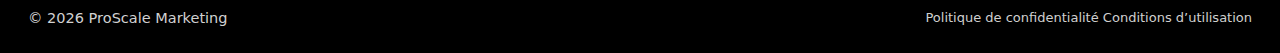
<file: proscale-fb-landing/terms.html>
<!doctype html>
<html lang="fr">
<head>
  <meta charset="utf-8" />
  <meta name="viewport" content="width=device-width,initial-scale=1" />
  <meta name="theme-color" content="#000000" />

  <title>Conditions d’utilisation | ProScale Marketing</title>
  <meta name="description" content="Conditions d’utilisation de ProScale Marketing : règles d’accès, limitations, propriété intellectuelle, responsabilité, SMS et modalités." />

  <meta property="og:type" content="website" />
  <meta property="og:title" content="Conditions d’utilisation | ProScale Marketing" />
  <meta property="og:description" content="Conditions d’utilisation de ProScale Marketing." />
  <meta property="og:url" content="https://www.proscalemarketing.ca/terms.html" />

  <link rel="canonical" href="https://www.proscalemarketing.ca/terms.html" />
  <link rel="stylesheet" href="assets/css/styles.css" />
</head>

<body class="ps-body ps-legal">
  <a class="ps-skip" href="#main">Aller au contenu</a>

  <header class="ps-header" role="banner">
    <div class="ps-container">
      <div class="ps-header__row">
        <a class="ps-brand" href="/" aria-label="ProScale Marketing">
          <span class="ps-brand__name">ProScale</span>
          <span class="ps-brand__tag">Marketing</span>
        </a>

        <nav class="ps-nav" aria-label="Navigation">
          <a class="ps-nav__link" href="#offre">Offre</a>
          <a class="ps-nav__link" href="#resultats">Résultats</a>
          <a class="ps-nav__link" href="#process">Process</a>
          <a class="ps-nav__link" href="#faq">FAQ</a>
          <a class="ps-btn ps-btn--primary" href="#contact">Réserver un appel</a>
        </nav>
      </div>
    </div>
  </header>

  <main id="main" class="ps-main">
    <section class="ps-hero" aria-label="Conditions d’utilisation">
      <div class="ps-container">
        <p class="ps-kicker">Légal</p>
        <h1 class="ps-h1">
          Conditions <span class="ps-accent">d’utilisation</span>
        </h1>
        <p class="ps-lead">
          Les présentes conditions d’utilisation (les « Conditions ») constituent un accord juridiquement contraignant
          entre vous (la « personne utilisatrice », « vous ») et ProScale Marketing (« nous », « notre », « nos »)
          concernant l’accès et l’utilisation de notre site et de tout service connexe qui y est lié (collectivement, les « Services »).
          En accédant aux Services, vous reconnaissez avoir lu, compris et accepté d’être lié par ces Conditions.
          Si vous n’acceptez pas ces Conditions, vous devez cesser d’utiliser les Services.
        </p>

        <div class="ps-card" style="margin-top:16px;">
          <p class="ps-card__label">Dernière mise à jour</p>
          <p class="ps-card__value" style="font-size:18px;">2026-02-12</p>
        </div>

        <div class="ps-card" style="margin-top:12px;">
          <p class="ps-card__label">Sommaire</p>
          <ul class="ps-list">
            <li><a href="#who">1. Qui nous sommes</a></li>
            <li><a href="#services">2. Nos Services</a></li>
            <li><a href="#eligibility">3. Admissibilité</a></li>
            <li><a href="#ip">4. Propriété intellectuelle</a></li>
            <li><a href="#acceptable">5. Utilisation acceptable et activités interdites</a></li>
            <li><a href="#content">6. Soumissions et communications</a></li>
            <li><a href="#third">7. Liens et contenus de tiers</a></li>
            <li><a href="#privacy">8. Confidentialité</a></li>
            <li><a href="#sms">9. Messagerie texte (SMS)</a></li>
            <li><a href="#disclaimer">10. Exonération de garanties</a></li>
            <li><a href="#liability">11. Limitation de responsabilité</a></li>
            <li><a href="#indemnity">12. Indemnisation</a></li>
            <li><a href="#changes">13. Modifications, disponibilité, interruptions</a></li>
            <li><a href="#law">14. Droit applicable et juridiction</a></li>
            <li><a href="#contact">15. Nous joindre</a></li>
          </ul>
        </div>

        <div class="ps-note" style="margin-top:12px;">
          <p style="margin:0;">
            Ces Conditions sont un cadre général. Si vous opérez dans un secteur réglementé ou avec des exigences contractuelles spécifiques,
            faites valider par un professionnel.
          </p>
        </div>
      </div>
    </section>

    <section class="ps-section" id="who">
      <div class="ps-container">
        <header class="ps-section__header">
          <h2 class="ps-h2">1. Qui nous sommes</h2>
          <p class="ps-sub">Coordonnées et identification.</p>
        </header>

        <article class="ps-card">
          <ul class="ps-list">
            <li><strong>Nom commercial :</strong> ProScale Marketing</li>
            <li><strong>Site :</strong> proscalemarketing.ca</li>
            <li><strong>Adresse :</strong> 1058 rue De Meulles, Saint-Bruno-de-Montarville, J3V 4S1</li>
            <li><strong>Courriel :</strong> info@proscaleagence.com</li>
            <li><strong>Téléphone :</strong> 438-522-1829</li>
          </ul>
        </article>
      </div>
    </section>

    <section class="ps-section" id="services">
      <div class="ps-container">
        <header class="ps-section__header">
          <h2 class="ps-h2">2. Nos Services</h2>
          <p class="ps-sub">Portée et limites.</p>
        </header>

        <article class="ps-card">
          <p style="margin:0; color:var(--muted);">
            Les Services fournissent des informations sur nos offres, notre méthodologie et nos moyens de nous contacter.
            Sauf indication explicite, rien sur le site ne constitue une offre ferme, un engagement contractuel, ni un conseil juridique, fiscal ou financier.
          </p>

          <p style="margin:12px 0 0; color:var(--muted);">
            Les Services ne sont pas conçus pour répondre à des exigences spécifiques de conformité sectorielle (ex. données médicales, dossiers patients,
            ou obligations de conservation légale propres à certains secteurs). Si vos activités imposent des obligations particulières, vous devez vous assurer
            que l’utilisation des Services est appropriée.
          </p>
        </article>
      </div>
    </section>

    <section class="ps-section" id="eligibility">
      <div class="ps-container">
        <header class="ps-section__header">
          <h2 class="ps-h2">3. Admissibilité</h2>
          <p class="ps-sub">Âge et capacité.</p>
        </header>

        <article class="ps-card">
          <p style="margin:0; color:var(--muted);">
            Les Services s’adressent aux personnes ayant la capacité juridique de contracter. Les personnes âgées de moins de 18 ans ne sont pas autorisées
            à utiliser les Services.
          </p>
        </article>
      </div>
    </section>

    <section class="ps-section" id="ip">
      <div class="ps-container">
        <header class="ps-section__header">
          <h2 class="ps-h2">4. Propriété intellectuelle</h2>
          <p class="ps-sub">Contenu, marques, droits réservés.</p>
        </header>

        <article class="ps-card">
          <p style="margin:0; color:var(--muted);">
            Sauf indication contraire, nous sommes propriétaires ou titulaires des droits relatifs au contenu des Services, incluant notamment le texte,
            le design, les visuels, la structure, les logos, les éléments graphiques et tout autre matériel (le « Contenu »).
            Le Contenu est protégé par les lois applicables en matière de propriété intellectuelle.
          </p>

          <p style="margin:12px 0 0; color:var(--muted);">
            Nous vous accordons une licence limitée, non exclusive, non transférable et révocable vous permettant d’accéder aux Services
            pour votre usage interne et non commercial. Toute reproduction, distribution, modification, extraction ou exploitation du Contenu
            à d’autres fins est interdite sans notre autorisation écrite préalable.
          </p>
        </article>
      </div>
    </section>

    <section class="ps-section" id="acceptable">
      <div class="ps-container">
        <header class="ps-section__header">
          <h2 class="ps-h2">5. Utilisation acceptable et activités interdites</h2>
          <p class="ps-sub">Ce que vous acceptez de ne pas faire.</p>
        </header>

        <article class="ps-card">
          <ul class="ps-list">
            <li>Utiliser les Services à des fins illégales, frauduleuses, trompeuses ou nuisibles.</li>
            <li>Tenter de contourner des mesures de sécurité, de perturber l’infrastructure ou de tester la vulnérabilité sans autorisation.</li>
            <li>Scraper, extraire, copier systématiquement ou réutiliser le Contenu ou les données du site sans permission.</li>
            <li>Introduire du code malveillant (virus, scripts, bots) ou effectuer des actions causant une charge excessive.</li>
            <li>Usurper une identité, falsifier des informations ou soumettre des demandes abusives.</li>
            <li>Utiliser les Services dans le but de nous concurrencer de manière déloyale ou d’exploiter nos éléments de marque.</li>
          </ul>

          <p class="ps-micro" style="margin-top:10px;">
            Nous nous réservons le droit de restreindre, suspendre ou bloquer l’accès aux Services (incluant certaines adresses IP) en cas d’abus,
            de risque ou de violation de ces Conditions.
          </p>
        </article>
      </div>
    </section>

    <section class="ps-section" id="content">
      <div class="ps-container">
        <header class="ps-section__header">
          <h2 class="ps-h2">6. Soumissions et communications</h2>
          <p class="ps-sub">Formulaires, courriels, messages et retours.</p>
        </header>

        <article class="ps-card">
          <p style="margin:0; color:var(--muted);">
            Lorsque vous nous transmettez des informations (ex. via formulaire, courriel, message texte), vous déclarez que ces informations sont exactes,
            complètes et que vous avez l’autorité nécessaire pour les fournir. Vous demeurez responsable du contenu transmis.
          </p>

          <p style="margin:12px 0 0; color:var(--muted);">
            Si vous nous soumettez des idées, commentaires, suggestions ou retours (« Soumissions »), vous acceptez que nous puissions les utiliser
            librement pour améliorer nos Services, sans obligation de confidentialité ni compensation, dans la mesure permise par la loi.
          </p>
        </article>
      </div>
    </section>

    <section class="ps-section" id="third">
      <div class="ps-container">
        <header class="ps-section__header">
          <h2 class="ps-h2">7. Liens et contenus de tiers</h2>
          <p class="ps-sub">Responsabilité limitée.</p>
        </header>

        <article class="ps-card">
          <p style="margin:0; color:var(--muted);">
            Les Services peuvent contenir des liens vers des sites, outils ou contenus de tiers. Nous n’exerçons aucun contrôle sur ces tiers,
            et nous ne garantissons ni leur exactitude, ni leur disponibilité, ni leurs pratiques. L’utilisation de services tiers se fait à vos risques.
          </p>
        </article>
      </div>
    </section>

    <section class="ps-section" id="privacy">
      <div class="ps-container">
        <header class="ps-section__header">
          <h2 class="ps-h2">8. Confidentialité</h2>
          <p class="ps-sub">Politique intégrée.</p>
        </header>

        <article class="ps-card">
          <p style="margin:0; color:var(--muted);">
            Notre <a href="privacy.html">Politique de confidentialité</a> explique comment nous collectons, utilisons et protégeons les renseignements personnels.
            Elle fait partie intégrante des présentes Conditions.
          </p>
        </article>
      </div>
    </section>

    <section class="ps-section" id="sms">
      <div class="ps-container">
        <header class="ps-section__header">
          <h2 class="ps-h2">9. Messagerie texte (SMS)</h2>
          <p class="ps-sub">Programme, opt-in, opt-out, frais, non-partage.</p>
        </header>

        <article class="ps-card">
          <p style="margin:0; color:var(--muted);">
            <strong>Description.</strong> Si vous fournissez votre numéro de téléphone et consentez à recevoir des messages,
            nous pouvons vous envoyer des SMS liés à votre demande (ex. suivi, planification/confirmation d’un appel, informations de service).
          </p>

          <p style="margin:12px 0 0; color:var(--muted);">
            <strong>Fréquence.</strong> La fréquence varie selon votre interaction et vos demandes.
            <strong>Frais.</strong> Des frais de messages et de données peuvent s’appliquer selon votre opérateur (Msg &amp; data rates may apply).
          </p>

          <p style="margin:12px 0 0; color:var(--muted);">
            <strong>Opt-out.</strong> Vous pouvez vous désabonner à tout moment en répondant <strong>STOP</strong>.
            <strong>Aide.</strong> Pour obtenir de l’aide, répondez <strong>HELP</strong>.
          </p>

          <p style="margin:12px 0 0; color:var(--muted);">
            <strong>Non-partage mobile.</strong> Les informations d’opt-in mobile (numéro et consentement) ne sont pas vendues et ne sont pas partagées
            avec des tiers à des fins marketing. Le partage avec des sous-traitants est limité à l’exécution du service (livraison, support, infrastructure).
          </p>

          <p class="ps-micro" style="margin-top:10px;">
            English summary: SMS may be sent about your inquiry. Message frequency varies. Msg &amp; data rates may apply.
            Reply STOP to unsubscribe or HELP for help. Mobile opt-in data is not shared for marketing.
          </p>
        </article>
      </div>
    </section>

    <section class="ps-section" id="disclaimer">
      <div class="ps-container">
        <header class="ps-section__header">
          <h2 class="ps-h2">10. Exonération de garanties</h2>
          <p class="ps-sub">Services fournis « tels quels ».</p>
        </header>

        <article class="ps-card">
          <p style="margin:0; color:var(--muted);">
            Dans toute la mesure permise par la loi, les Services sont fournis « tels quels » et « selon disponibilité »,
            sans garantie expresse ou implicite, incluant notamment toute garantie de qualité marchande, d’adaptation à un usage particulier,
            d’absence de contrefaçon, d’exactitude, d’exhaustivité ou de disponibilité continue.
          </p>
        </article>
      </div>
    </section>

    <section class="ps-section" id="liability">
      <div class="ps-container">
        <header class="ps-section__header">
          <h2 class="ps-h2">11. Limitation de responsabilité</h2>
          <p class="ps-sub">Plafond et exclusions.</p>
        </header>

        <article class="ps-card">
          <p style="margin:0; color:var(--muted);">
            Dans toute la mesure permise par la loi, ProScale Marketing ne pourra en aucun cas être tenue responsable de dommages indirects,
            accessoires, spéciaux, consécutifs, exemplaires ou punitifs, ni de perte de profits, revenus, données, clientèle ou opportunités,
            découlant de l’utilisation ou de l’impossibilité d’utiliser les Services.
          </p>

          <p style="margin:12px 0 0; color:var(--muted);">
            Dans la mesure permise par la loi, notre responsabilité totale pour toute réclamation liée aux Services est limitée au montant,
            le cas échéant, que vous nous avez payé au cours des trois (3) mois précédant l’événement à l’origine de la réclamation.
            Si aucun paiement n’a été effectué, notre responsabilité totale est limitée à 100 $ CAD.
          </p>

          <p class="ps-micro" style="margin-top:10px;">
            Certaines juridictions n’autorisent pas certaines limitations. Dans ce cas, une partie de ces limitations peut ne pas s’appliquer.
          </p>
        </article>
      </div>
    </section>

    <section class="ps-section" id="indemnity">
      <div class="ps-container">
        <header class="ps-section__header">
          <h2 class="ps-h2">12. Indemnisation</h2>
          <p class="ps-sub">Votre engagement.</p>
        </header>

        <article class="ps-card">
          <p style="margin:0; color:var(--muted);">
            Vous acceptez de défendre, indemniser et dégager de toute responsabilité ProScale Marketing, ses dirigeants, employés, mandataires et partenaires,
            contre toute réclamation, perte, responsabilité, dommage et dépense (incluant des honoraires juridiques raisonnables) découlant de votre utilisation
            des Services, de votre violation des Conditions, ou de la violation de droits de tiers.
          </p>
        </article>
      </div>
    </section>

    <section class="ps-section" id="changes">
      <div class="ps-container">
        <header class="ps-section__header">
          <h2 class="ps-h2">13. Modifications, disponibilité, interruptions</h2>
          <p class="ps-sub">Évolution des Services.</p>
        </header>

        <article class="ps-card">
          <p style="margin:0; color:var(--muted);">
            Nous pouvons modifier, suspendre ou interrompre tout ou partie des Services à tout moment, notamment pour maintenance, sécurité,
            mise à jour ou raisons opérationnelles. Nous ne garantissons pas l’accès continu, sans erreur ou sans interruption.
          </p>

          <p style="margin:12px 0 0; color:var(--muted);">
            Nous pouvons également mettre à jour ces Conditions. La version en vigueur est celle affichée sur cette page, avec la date de mise à jour.
            En continuant d’utiliser les Services après une mise à jour, vous acceptez les Conditions modifiées.
          </p>
        </article>
      </div>
    </section>

    <section class="ps-section" id="law">
      <div class="ps-container">
        <header class="ps-section__header">
          <h2 class="ps-h2">14. Droit applicable et juridiction</h2>
          <p class="ps-sub">Cadre légal.</p>
        </header>

        <article class="ps-card">
          <p style="margin:0; color:var(--muted);">
            Les présentes Conditions sont régies par les lois applicables dans la province de Québec et les lois fédérales du Canada applicables,
            sans égard aux principes de conflit de lois. Tout litige sera soumis aux tribunaux compétents du district judiciaire approprié au Québec,
            sous réserve des règles impératives applicables.
          </p>
        </article>
      </div>
    </section>

    <section class="ps-section" id="contact">
      <div class="ps-container">
        <header class="ps-section__header">
          <h2 class="ps-h2">15. Nous joindre</h2>
          <p class="ps-sub">Support et légal.</p>
        </header>

        <article class="ps-card">
          <ul class="ps-list">
            <li><strong>Courriel :</strong> info@proscaleagence.com</li>
            <li><strong>Téléphone :</strong> 438-522-1829</li>
            <li><strong>Adresse :</strong> 1058 rue De Meulles, Saint-Bruno-de-Montarville, J3V 4S1</li>
          </ul>
        </article>

        <div style="margin-top:16px;">
          <a class="ps-btn ps-btn--secondary" href="/#contact">Retour à la landing</a>
          <a class="ps-btn ps-btn--primary" href="#main">Retour en haut</a>
        </div>
      </div>
    </section>
  </main>

  <footer class="ps-footer" role="contentinfo">
    <div class="ps-container">
      <div class="ps-footer__row">
        <p class="ps-footer__brand">© <span id="year"></span> ProScale Marketing</p>
        <nav class="ps-footer__nav" aria-label="Liens légaux">
          <a href="privacy.html">Politique de confidentialité</a>
          <a href="terms.html">Conditions d’utilisation</a>
        </nav>
      </div>
    </div>

    <script>
      document.getElementById("year").textContent = new Date().getFullYear();
    </script>
  </footer>
</body>
</html>
</file>
<file: landing001/assets/css/styles.css>
:root{
   --bg:#000;
  --text:#fff;
  --green:#BDFF00;
}

*{ box-sizing:border-box; }
html,body{ margin:0; padding:0; }
body{
  font-family: "Lexend", system-ui, -apple-system, Segoe UI, Roboto, Arial, sans-serif;
  background: radial-gradient(1200px 800px at 20% 0%, rgba(189,255,0,.12), transparent 55%),
              radial-gradient(900px 700px at 90% 10%, rgba(1,255,241,.10), transparent 50%),
              var(--bg);
  color:var(--text);
  line-height:1.45;
}

body{
  font-family: "Lexend", system-ui, -apple-system, Segoe UI, Roboto, Arial, sans-serif;
  background: #000;
  color:var(--text);
  line-height:1.45;
}

a{ color:inherit; text-decoration:none; }
a:hover{ text-decoration:underline; }

.lp-wrap{
  width:min(var(--wrap), calc(100% - 40px));
  margin:0 auto;
}

.lp-top{
  position:sticky;
  top:0;
  z-index:20;
  backdrop-filter: blur(10px);
  background: rgba(11,15,22,.55);
  border-bottom: 1px solid var(--line);
}

.lp-top__inner{
  display:flex;
  align-items:center;
  justify-content:flex-start;
  padding: 16px 0;
}

.lp-brand{
  display:flex;
  align-items:center;
  gap:10px;
}

.lp-brand__logo{
  width:34px;
  height:34px;
  display:block;
}

.lp-brand__name{
  font-weight:800;
  letter-spacing:.3px;
}

.lp-footer{
  border-top:1px solid var(--line);
  margin-top: 80px;
}

.lp-footer__inner{
  padding: 26px 0;
  display:flex;
  align-items:center;
  justify-content:space-between;
  gap:16px;
  flex-wrap:wrap;
}

.lp-footer__small{
  margin:0;
  color:var(--muted);
  font-size:13px;
}

.lp-footer__links{
  display:flex;
  gap:16px;
}

.lp-footer__links a{
  color:var(--muted);
  font-size:13px;
}
.lp-footer__links a:hover{ color:var(--text); }

/* HERO */
/* HERO CLEAN (1 seule version) */
/* HERO — TOP en haut, CENTER au centre */
/* HERO — version clean (top en haut / center au centre, pas collé) */
.lp-hero{
  background:#000;
  overflow:hidden;
  padding: 42px 22px;          /* air global */
}

.lp-hero__wrap{
  width: min(1100px, 100%);
  margin: 0 auto;

  min-height: 92svh;
  display: grid;
  grid-template-rows: auto 1fr;
  row-gap: clamp(18px, 3.2vh, 56px);  /* ça empêche le "collé" proprement */
  text-align: center;
  align-content: center;
}

/* TOP = ligne 1 */
.lp-hero__top{
  justify-self: center;
  max-width: 640px;
}

/* CENTER = ligne 2 */
.lp-hero__center{
  justify-self: center;
  align-self: center;

  position: relative;
  isolation: isolate;          /* pour que le glow reste derrière */
  z-index: 1;

  display: flex;
  flex-direction: column;
  align-items: center;
  min-height: auto !important;
  padding-top: 0 !important;
}

/* Glow derrière H1 + sub (décor OK en absolute) */
.lp-hero__center::before{
  content:"";
  position:absolute;
  left:50%;
  top:52%;
  transform: translate(-50%, -50%);

  width: min(94vw, 1500px);
  height: min(48vw, 720px);

  background: radial-gradient(
    ellipse at 50% 50%,
    rgba(189,255,0,.95) 0%,
    rgba(189,255,0,.60) 22%,
    rgba(189,255,0,.28) 48%,
    rgba(0,0,0,0) 75%
  );

  filter: blur(32px);
  z-index: -1;
  pointer-events:none;
}


.lp-hero__brand{
  margin: 0 0 14px;
  font-weight: 900;
  font-size: 22px;
  letter-spacing: .8px;
  text-transform: uppercase;
}

.lp-hero__kicker{
  display:inline-block; 
  max-width: none;                      /* enlève le cap */
  padding: 12px 28px;                   /* padding Canva */
  margin: 0 auto;
  white-space: normal;
  border: 2px solid var(--green);
  border-radius: 20px;
  background: rgba(0,0,0,.55);
  box-shadow: 0 0 26px rgba(189,255,0,.14);
  margin: 0;
  font-weight: 800;
  font-size: 12px;
  letter-spacing: 1px;
  text-transform: uppercase;
  line-height: 1.25;
  opacity: .95;
}

.lp-hero__title{
  margin: 0;
  font-weight: 900;
  text-transform: uppercase;
  letter-spacing: .25px;
  line-height: 1.02;
  font-size: 70px;
  text-shadow:
    0 10px 40px rgba(0,0,0,.75),
    0 22px 90px rgba(0,0,0,.65);
}

.lp-hero__sub{
  margin: 22px 0 0;
  max-width: 980px;
  font-weight: 900;
  text-transform: uppercase;
  letter-spacing: .9px;
  line-height: 1.35;
  font-size: clamp(13px, 1.25vw, 17px);
  opacity: .95;
  text-shadow:
    0 8px 28px rgba(0,0,0,.75),
    0 18px 60px rgba(0,0,0,.60);
}

.lp-green{
  color: var(--green);
}


/* FORM SECTION */
.lp-form{
  position: relative;
  padding: 90px 22px 110px;
  background: #000;
  overflow: hidden;
}

.lp-form__wrap{
  width: min(980px, 100%);
  margin: 0 auto;
  text-align: center;
}

.lp-form__title{
  margin: 0;
  font-weight: 900;
  text-transform: uppercase;
  letter-spacing: .5px;
  line-height: 1.05;
  font-size: clamp(34px, 4.5vw, 54px);
  text-shadow:
    0 18px 60px rgba(0,0,0,.65),
    0 2px 0 rgba(0,0,0,.25);
}

.lp-form__lead{
  margin: 12px 0 44px;
  font-size: clamp(14px, 1.6vw, 18px);
  opacity: .85;
  line-height: 1.4;
}

/* Glow vert derrière la card */
.lp-form::before{
  content:"";
  position:absolute;
  inset: -12% -12% -16% -12%; /* plus petit que -25% partout */

  background:
    radial-gradient(900px 560px at 50% 46%,
      rgba(189,255,0,.28) 0%,
      rgba(189,255,0,.12) 46%,
      rgba(0,0,0,0) 72%
    ),
    radial-gradient(620px 400px at 50% 62%,
      rgba(189,255,0,.16) 0%,
      rgba(0,0,0,0) 72%
    );

  filter: blur(8px);
  opacity: 1;
  pointer-events:none;
  z-index: 0;
}



/* Card */
.lp-form__card{
  position: relative;
  width: min(640px, 100%);
  margin: 0 auto;
  border-radius: 22px;
  border: 3px solid var(--green);
  background: rgba(0,0,0,.92);
  box-shadow: 0 0 70px rgba(189,255,0,.20);
}

.lp-form__inner{
  padding: 44px 52px 28px;
  text-align: left;
}

.lp-field{
  display:block;
  margin-bottom: 20px;
}

.lp-field__input{
  width: 100%;
  background: transparent;
  border: none;
  border-bottom: 3px solid rgba(255,255,255,.90);
  padding: 5px 0 5px;
  line-height: 1.15;
  color: #fff;
  font-size: 18px;
  font-weight: 500;
  outline: none;
}

.lp-field__input::placeholder{
  color: rgba(255, 255, 255, 0.467);
  font-weight: 500;
  text-transform: none;
  letter-spacing: .1px;
}

.lp-field__input:focus{
  border-bottom-color: var(--green);
}

.lp-field__input:focus::placeholder{
  color: rgba(255, 255, 255, 0.255);
}

.lp-field__label{
  display:block;
  margin: 0 0 5px;
  line-height: 1.15;
  font-weight: 800;
  opacity: .9;
}

.lp-choice{
  display:flex;
  align-items:center;
  gap:12px;
  padding: 10px 0;
  font-weight: 700;
}

.lp-choice input{
  width: 18px;
  height: 18px;
  accent-color: var(--green);
}

/* Consent */
.lp-consent{
  display:flex;
  gap: 14px;
  align-items:flex-start;
  margin-top: 4px;
  margin-bottom: 32px;
}

.lp-consent__box{
  width: 22px;
  height: 22px;
  margin-top: 3px;
  accent-color: var(--green);
}

.lp-consent__text{
  font-size: 13px;
  line-height: 1.35;
  opacity: .85;
}

.lp-consent__link{
  color: var(--green);
  text-decoration: underline;
  text-underline-offset: 3px;
}

/* Bouton */
.lp-btn{
  display:block;
  width: min(420px, 100%);
  margin: 44px auto 0;
  background: var(--green);
  color: #000;
  border: none;
  border-radius: 999px;
  padding: 18px 22px;
  font-weight: 900;
  text-transform: uppercase;
  letter-spacing: .4px;
  font-size: 18px;
  cursor: pointer;
  box-shadow: 0 18px 55px rgba(189,255,0,.20);
}

.lp-btn:hover{
  transform: translateY(-1px);
}

.lp-btn:active{
  transform: translateY(0px);
}
/* PROOF / SOCIAL SECTION */
.lp-proof{
  background:#000;
  padding: 70px 22px 90px;
}

.lp-proof__wrap{
  width: min(1100px, 100%);
  margin: 0 auto;
}

.lp-proof__grid{
  display:grid;
  grid-template-columns: repeat(3, 1fr);
  gap: 56px;
  align-items:start;
  text-align:center;
}

.lp-proof__top{
  display:flex;
  align-items:center;
  justify-content:center;
  gap: 16px;
  margin-bottom: 18px;
}

.lp-proof__plus{
  width: 34px;
  text-align:center;
  font-weight: 900;
  font-size: 44px;
  line-height: 1;
  color:#fff;
  opacity:.95;
  transform: translateY(-2px);
}

.lp-proof__icon{
  font-size: 72px;
  color: var(--green);
  filter: drop-shadow(0 10px 22px rgba(189,255,0,.18));
}


.lp-proof__title{
  margin: 0 0 10px;
  font-weight: 900;
  font-size: 18px;
  color:#fff;
}

.lp-proof__text{
  margin: 0;
  font-size: 16px;
  line-height: 1.35;
  color: rgba(255,255,255,.78);
  font-weight: 500;
}

/* MODAL */
.lp-modal{
  position: fixed;
  inset: 0;
  display: none;
  z-index: 999;
}

.lp-modal.is-open{ display:block; }

.lp-modal__backdrop{
  position:absolute;
  inset:0;
  background: rgba(0,0,0,.75);
  backdrop-filter: blur(6px);
}

.lp-modal__card{
  position: relative;
  width: min(520px, calc(100% - 36px));
  margin: 0 auto;
  top: 18vh;
  border-radius: 22px;
  border: 3px solid var(--green);
  background: rgba(0,0,0,.92);
  box-shadow: 0 0 70px rgba(189,255,0,.22);
  padding: 26px 24px;
  text-align: center;
}

.lp-modal__title{
  margin: 0 0 10px;
  font-weight: 900;
  text-transform: uppercase;
}

.lp-modal__text{
  margin: 0 0 18px;
  opacity: .85;
}

.lp-modal__btn{
  background: var(--green);
  color:#000;
  border:0;
  border-radius: 999px;
  padding: 12px 18px;
  font-weight: 900;
  text-transform: uppercase;
  cursor: pointer;
}


/* Responsive */
@media (max-width: 900px){
  .lp-proof__grid{
    grid-template-columns: 1fr;
    gap: 44px;
  }
  .lp-proof{
    padding: 60px 22px 80px;
  }
}


/* Responsive */
@media (max-width: 720px){
  .lp-form__inner{ padding: 36px 26px 22px; }
  .lp-field__label{ font-size: 19px; }
  .lp-field__input{ width: 100%; }
}

@media (max-width: 420px){
  .lp-form{ padding: 70px 18px 90px; }
  .lp-btn{ margin-top: 34px; }
}


/* Mobile tweaks */
@media (max-width: 520px){
  .lp-hero__title{ font-size: clamp(34px, 8.5vw, 54px); }
  .lp-hero__wrap{ transform: translateY(-8px); }
  .lp-hero__wrap::before{ width: 880px; height: 520px; filter: blur(52px); }
}

/* =========================
   HERO — MOBILE + TABLET
   ========================= */

@media (max-width: 820px){
  .lp-hero{
    padding: 34px 14px;
    min-height: 70svh;
  }

  .lp-hero__wrap{
    width: 100%;
    row-gap: 34px;
    min-height: 500px;
  }

  .lp-hero__top{
    position: static;        /* enlève l'absolu sur mobile */
    transform: none;
    margin-top: 6px;
    top: 28px;
  }

  .lp-hero__brand{
    font-size: 18px;
    margin: 0 0 12px;
  }

  .lp-hero__kicker{
    padding: 10px 18px;
    border-radius: 18px;
    font-size: 11px;
    letter-spacing: .9px;
    max-width: 92%;
  }

  .lp-hero__center{
    min-height: 92svh;
    padding-top: 120px;
    margin-top: 26px;
    display: block;          /* plus de flex full-height */
    width: 100%;
  }

  .lp-hero__title{
    font-size: clamp(34px, 10.2vw, 46px);
    line-height: 1.02;
  }

  .lp-hero__sub{
    max-width: 92%;
    margin: 14px auto 0;
    font-size: 12px;
    line-height: 1.35;
  }

  /* glow: plus serré, moins flou, bien centré */
  .lp-hero__center::before{
    top: 52%;
    width: 96vw;
    height: 78vw;            /* plus haut mais suit le contenu */
    filter: blur(24px);
  }

  .lp-form{
  position: relative;
  padding: 40px 22px 30px;
  background: #000;
  overflow: hidden;
}
}

@media (max-width: 480px){
  .lp-hero{
    padding: 34px 14px;
  }

  .lp-hero__top{
    top: 22px;
  }

  .lp-hero__kicker{
    padding: 10px 16px;
    font-size: 10px;
    border-width: 2px;
    max-width: 94%;
  }

  .lp-hero__center{
    padding-top: 110px;
  }

  .lp-hero__title{
    font-size: clamp(34px, 30px, 46px);
    letter-spacing: .15px;
  }

  .lp-hero__sub{
    font-size: 12px;
    letter-spacing: .7px;
    max-width: 95%;
  }

  /* glow: plus compact sur petit écran */
  .lp-hero__center::before{
    top: 56%;
    height: 92vw;            /* encore plus haut si tu veux le même “cercle” que Canva */
    top: 54%;
    filter: blur(24px);
  }
}

/* (optionnel) iPhone très petit */
@media (max-width: 360px){
  .lp-hero__title{ font-size: 32px; }
  .lp-hero__kicker{ font-size: 9.5px; }
}
</file>
<file: proscale-fb-landing/assets/css/styles.css>
:root{
   --bg:#000;
  --text:#fff;
  --green:#BDFF00;
}

*{ box-sizing:border-box; }
html,body{ margin:0; padding:0; }
body{
  font-family: "Lexend", system-ui, -apple-system, Segoe UI, Roboto, Arial, sans-serif;
  background: radial-gradient(1200px 800px at 20% 0%, rgba(189,255,0,.12), transparent 55%),
              radial-gradient(900px 700px at 90% 10%, rgba(1,255,241,.10), transparent 50%),
              var(--bg);
  color:var(--text);
  line-height:1.45;
}

a{ color:inherit; text-decoration:none; }
a:hover{ text-decoration:underline; }

.lp-wrap{
  width:min(var(--wrap), calc(100% - 40px));
  margin:0 auto;
}

.lp-top{
  position:sticky;
  top:0;
  z-index:20;
  backdrop-filter: blur(10px);
  background: rgba(11,15,22,.55);
  border-bottom: 1px solid var(--line);
}

.lp-top__inner{
  display:flex;
  align-items:center;
  justify-content:flex-start;
  padding: 16px 0;
}

.lp-brand{
  display:flex;
  align-items:center;
  gap:10px;
}

.lp-brand__logo{
  width:34px;
  height:34px;
  display:block;
}

.lp-brand__name{
  font-weight:800;
  letter-spacing:.3px;
}

.lp-footer{
  border-top:1px solid var(--line);
  margin-top: 80px;
}

.lp-footer__inner{
  padding: 26px 0;
  display:flex;
  align-items:center;
  justify-content:space-between;
  gap:16px;
  flex-wrap:wrap;
}

.lp-footer__small{
  margin:0;
  color:var(--muted);
  font-size:13px;
}

.lp-footer__links{
  display:flex;
  gap:16px;
}

.lp-footer__links a{
  color:var(--muted);
  font-size:13px;
}
.lp-footer__links a:hover{ color:var(--text); }

body{
  margin:0;
  background:var(--bg);
  color:var(--text);
  font-family:"Montserrat", system-ui, -apple-system, Segoe UI, Roboto, Arial, sans-serif;
}

/* HERO */
.lp-hero{

  display:flex;
  align-items:flex-start;           /* au lieu de center */
  justify-content:center;
  padding: 34px 22px 44px;          /* moins de padding en haut */
  background: #000;
}

.lp-hero__wrap{
  width:min(1100px, 100%);
  text-align:center;
  padding-top: 18px;                /* contrôle fin du “haut” */
}

.lp-hero__brand{
  font-weight: 900;
  font-size: 18px;
  letter-spacing: .6px;
  text-transform: uppercase;
  opacity: .98;
  margin-bottom: 40px;              /* moins d’espace avant le kicker */
}

.lp-hero__kicker{
  margin: 0 0 54px;                 /* resserré */
  font-weight: 800;
  font-size: 13px;
  letter-spacing: 1.2px;
  text-transform: uppercase;
  opacity: .92;
}

.lp-hero__title{
  margin: 0;
  font-weight: 900;
  text-transform: uppercase;
  letter-spacing: .5px;
  line-height: 1.02;
  font-size: clamp(44px, 6.2vw, 84px);
}

.lp-green{
  color: var(--green);
}

.lp-hero__sub{
  margin: 54px 0 0;
  font-weight: 900;
  text-transform: uppercase;
  letter-spacing: 1px;
  line-height: 1.35;
  font-size: clamp(15px, 1.7vw, 20px);
  opacity: .95;
}

/* FORM SECTION */
.lp-form{
  position: relative;
  padding: 90px 22px 110px;
  background: #000;
  overflow: hidden;
}

.lp-form__wrap{
  width: min(980px, 100%);
  margin: 0 auto;
  text-align: center;
}

.lp-form__title{
  margin: 0;
  font-weight: 900;
  text-transform: uppercase;
  letter-spacing: .5px;
  line-height: 1.05;
  font-size: clamp(34px, 4.5vw, 54px);
}

.lp-form__lead{
  margin: 12px 0 44px;
  font-size: clamp(14px, 1.6vw, 18px);
  opacity: .85;
  line-height: 1.4;
}

/* Glow vert derrière la card */
.lp-form::before{
  content:"";
  position:absolute;
  inset: -20% -10% -20% -10%;
  background:
    radial-gradient(500px 340px at 50% 45%, rgba(189,255,0,.28), transparent 65%),
    radial-gradient(900px 520px at 50% 55%, rgba(189,255,0,.12), transparent 70%);
  filter: blur(1px);
  pointer-events:none;
}

/* Card */
.lp-form__card{
  position: relative;
  width: min(640px, 100%);
  margin: 0 auto;
  border-radius: 22px;
  border: 3px solid var(--green);
  background: rgba(0,0,0,.92);
  box-shadow: 0 0 70px rgba(189,255,0,.20);
}

.lp-form__inner{
  padding: 44px 52px 28px;
  text-align: left;
}

.lp-field{
  display:block;
  margin-bottom: 28px;
}

.lp-field__input{
  width: 100%;
  background: transparent;
  border: none;
  border-bottom: 3px solid rgba(255,255,255,.90);
  padding: 14px 0 14px;
  color: #fff;
  font-size: 18px;
  font-weight: 700;
  outline: none;
}

.lp-field__input::placeholder{
  color: rgba(255,255,255,.88);
  font-weight: 800;
  text-transform: none;
  letter-spacing: .1px;
}

.lp-field__input:focus{
  border-bottom-color: var(--green);
}

.lp-field__input:focus::placeholder{
  color: rgba(255,255,255,.55);
}


/* Consent */
.lp-consent{
  display:flex;
  gap: 14px;
  align-items:flex-start;
  margin-top: 4px;
  margin-bottom: 32px;
}

.lp-consent__box{
  width: 22px;
  height: 22px;
  margin-top: 3px;
  accent-color: var(--green);
}

.lp-consent__text{
  font-size: 13px;
  line-height: 1.35;
  opacity: .85;
}

.lp-consent__link{
  color: var(--green);
  text-decoration: underline;
  text-underline-offset: 3px;
}

/* Bouton */
.lp-btn{
  display:block;
  width: min(420px, 100%);
  margin: 44px auto 0;
  background: var(--green);
  color: #000;
  border: none;
  border-radius: 999px;
  padding: 18px 22px;
  font-weight: 900;
  text-transform: uppercase;
  letter-spacing: .4px;
  font-size: 18px;
  cursor: pointer;
  box-shadow: 0 18px 55px rgba(189,255,0,.20);
}

.lp-btn:hover{
  transform: translateY(-1px);
}

.lp-btn:active{
  transform: translateY(0px);
}
/* PROOF / SOCIAL SECTION */
.lp-proof{
  background:#000;
  padding: 70px 22px 90px;
}

.lp-proof__wrap{
  width: min(1100px, 100%);
  margin: 0 auto;
}

.lp-proof__grid{
  display:grid;
  grid-template-columns: repeat(3, 1fr);
  gap: 56px;
  align-items:start;
  text-align:center;
}

.lp-proof__top{
  display:flex;
  align-items:center;
  justify-content:center;
  gap: 16px;
  margin-bottom: 18px;
}

.lp-proof__plus{
  width: 34px;
  text-align:center;
  font-weight: 900;
  font-size: 44px;
  line-height: 1;
  color:#fff;
  opacity:.95;
  transform: translateY(-2px);
}

.lp-proof__icon{
  font-size: 72px;
  color: var(--green);
  filter: drop-shadow(0 10px 22px rgba(189,255,0,.18));
}


.lp-proof__title{
  margin: 0 0 10px;
  font-weight: 900;
  font-size: 18px;
  color:#fff;
}

.lp-proof__text{
  margin: 0;
  font-size: 16px;
  line-height: 1.35;
  color: rgba(255,255,255,.78);
  font-weight: 500;
}

/* MODAL */
.lp-modal{
  position: fixed;
  inset: 0;
  display: none;
  z-index: 999;
}

.lp-modal.is-open{ display:block; }

.lp-modal__backdrop{
  position:absolute;
  inset:0;
  background: rgba(0,0,0,.75);
  backdrop-filter: blur(6px);
}

.lp-modal__card{
  position: relative;
  width: min(520px, calc(100% - 36px));
  margin: 0 auto;
  top: 18vh;
  border-radius: 22px;
  border: 3px solid var(--green);
  background: rgba(0,0,0,.92);
  box-shadow: 0 0 70px rgba(189,255,0,.22);
  padding: 26px 24px;
  text-align: center;
}

.lp-modal__title{
  margin: 0 0 10px;
  font-weight: 900;
  text-transform: uppercase;
}

.lp-modal__text{
  margin: 0 0 18px;
  opacity: .85;
}

.lp-modal__btn{
  background: var(--green);
  color:#000;
  border:0;
  border-radius: 999px;
  padding: 12px 18px;
  font-weight: 900;
  text-transform: uppercase;
  cursor: pointer;
}


/* Responsive */
@media (max-width: 900px){
  .lp-proof__grid{
    grid-template-columns: 1fr;
    gap: 44px;
  }
  .lp-proof{
    padding: 60px 22px 80px;
  }
}


/* Responsive */
@media (max-width: 720px){
  .lp-form__inner{ padding: 36px 26px 22px; }
  .lp-field__label{ font-size: 19px; }
  .lp-field__input{ width: 100%; }
}

@media (max-width: 420px){
  .lp-form{ padding: 70px 18px 90px; }
  .lp-btn{ margin-top: 34px; }
}


/* Mobile tweaks */
@media (max-width: 520px){
  .lp-hero{ padding: 36px 18px; }
  .lp-hero__kicker{ margin-bottom: 46px; }
  .lp-hero__sub{ margin-top: 40px; }
}

/* ---- Utilities / Layout ---- */
.ps-container{
  width: min(var(--maxw), 100%);
  margin: 0 auto;
  padding: 0 var(--pad-x);
}

.ps-main{
  display: block;
}

.ps-section{
  padding: 72px 0;
}

.ps-section__header{
  margin-bottom: 28px;
  max-width: 760px;
}

.ps-h1{
  font-size: var(--h1);
  line-height: 1.05;
  letter-spacing: -0.02em;
  margin: 12px 0 14px;
  font-weight: 900;
}

.ps-h2{
  font-size: var(--h2);
  line-height: 1.15;
  margin: 0 0 10px;
  font-weight: 850;
  letter-spacing: -0.02em;
}

.ps-h3{
  font-size: var(--h3);
  margin: 0 0 10px;
  font-weight: 800;
}

.ps-sub{
  margin: 0;
  color: var(--muted);
  font-size: 16px;
}

.ps-lead{
  margin: 0 0 18px;
  color: #dedede;
  font-size: 17px;
  max-width: 620px;
}

.ps-kicker{
  margin: 0;
  color: var(--muted-2);
  font-weight: 700;
  letter-spacing: .12em;
  text-transform: uppercase;
  font-size: 12px;
}

.ps-accent{
  color: var(--accent);
}

.ps-micro{
  margin: 12px 0 0;
  color: var(--muted-2);
  font-size: 13px;
}

/* ---- Skip link ---- */
.ps-skip{
  position: absolute;
  left: -999px;
  top: 12px;
  background: #111;
  color: var(--text);
  padding: 10px 12px;
  border-radius: 10px;
  border: 1px solid var(--border);
  z-index: 9999;
}
.ps-skip:focus{
  left: 12px;
}

/* ---- Header ---- */
.ps-header{
  position: sticky;
  top: 0;
  z-index: 50;
  background: rgba(0,0,0,.72);
  backdrop-filter: blur(12px);
  border-bottom: 1px solid var(--border);
}

.ps-header__row{
  display: flex;
  align-items: center;
  justify-content: space-between;
  gap: 14px;
  padding: 14px 0;
}

.ps-brand{
  display: inline-flex;
  align-items: baseline;
  gap: 8px;
  font-weight: 900;
  letter-spacing: -0.02em;
}
.ps-brand__name{
  font-size: 18px;
}
.ps-brand__tag{
  font-size: 12px;
  color: var(--muted-2);
  font-weight: 800;
  letter-spacing: .16em;
  text-transform: uppercase;
}

.ps-nav{
  display: none; /* mobile-first */
  align-items: center;
  gap: 18px;
}
.ps-nav__link{
  color: var(--muted);
  font-weight: 700;
  font-size: 14px;
}
.ps-nav__link:hover{
  color: var(--text);
}

/* ---- Buttons ---- */
.ps-btn{
  display: inline-flex;
  align-items: center;
  justify-content: center;
  gap: 10px;
  font-weight: 850;
  border-radius: 999px;
  padding: 12px 16px;
  border: 1px solid var(--border-2);
  background: transparent;
  color: var(--text);
  transition: transform .15s ease, background .15s ease, border-color .15s ease;
  cursor: pointer;
  white-space: nowrap;
  text-decoration: none;
}

.ps-btn:hover{
  transform: translateY(-1px);
  border-color: rgba(255,255,255,.26);
}

.ps-btn--primary{
  background: var(--accent);
  color: #000;
  border-color: rgba(189,255,0,.45);
  box-shadow: 0 10px 30px rgba(189,255,0,.10);
}
.ps-btn--primary:hover{
  border-color: rgba(189,255,0,.70);
}

.ps-btn--secondary{
  background: rgba(255,255,255,.06);
}

.ps-btn--primary,
.ps-btn--primary:link,
.ps-btn--primary:visited{
  color: #000; /* sur bouton vert: texte noir (meilleur contraste) */
}

/* Bonus: éviter le soulignement sur les boutons quand hover */
.ps-btn:hover{
  text-decoration: none;
}

/* ---- Hero ---- */
.ps-hero{
  padding: 64px 0 56px;
  position: relative;
  overflow: hidden;
}

.ps-hero::before{
  content: "";
  position: absolute;
  inset: -120px -60px auto -60px;
  height: 420px;
  background: radial-gradient(circle at 20% 20%, rgba(189,255,0,.14), rgba(0,0,0,0) 55%);
  pointer-events: none;
}

.ps-hero__grid{
  position: relative;
  display: grid;
  gap: 26px;
}

.ps-hero__cta{
  display: flex;
  flex-wrap: wrap;
  gap: 12px;
  margin-top: 18px;
}

.ps-bullets{
  list-style: none;
  padding: 0;
  margin: 18px 0 0;
  display: grid;
  gap: 10px;
}
.ps-bullets__item{
  padding-left: 22px;
  position: relative;
  color: var(--muted);
  font-weight: 650;
  font-size: 14px;
}
.ps-bullets__item::before{
  content: "";
  position: absolute;
  left: 0;
  top: .55em;
  width: 10px;
  height: 10px;
  border-radius: 999px;
  background: var(--accent);
  box-shadow: 0 0 0 4px rgba(189,255,0,.12);
}

/* ---- Cards ---- */
.ps-card{
  background: linear-gradient(180deg, rgba(255,255,255,.06), rgba(255,255,255,.03));
  border: 1px solid var(--border);
  border-radius: var(--radius);
  padding: 18px;
  box-shadow: var(--shadow);
}

.ps-card__label{
  margin: 0 0 10px;
  color: var(--muted-2);
  font-size: 12px;
  letter-spacing: .14em;
  text-transform: uppercase;
  font-weight: 800;
}
.ps-card__value{
  margin: 0 0 6px;
  font-weight: 950;
  font-size: 22px;
  letter-spacing: -0.02em;
}
.ps-card__hint{
  margin: 0;
  color: var(--muted);
  font-size: 13px;
}

.ps-hero__proof{
  display: grid;
  gap: 12px;
}

.ps-list{
  margin: 0;
  padding-left: 18px;
  color: var(--muted);
  display: grid;
  gap: 8px;
  font-size: 14px;
}

/* ---- Chips / logos ---- */
.ps-logos__title{
  margin: 0 0 10px;
  color: var(--muted-2);
  font-size: 12px;
  letter-spacing: .14em;
  text-transform: uppercase;
  font-weight: 800;
}
.ps-logos__row{
  display: flex;
  flex-wrap: wrap;
  gap: 10px;
}
.ps-chip{
  display: inline-flex;
  align-items: center;
  padding: 8px 12px;
  border-radius: 999px;
  border: 1px solid var(--border);
  background: rgba(255,255,255,.04);
  color: #dcdcdc;
  font-weight: 800;
  font-size: 13px;
}

/* ---- Offer + Results layout ---- */
.ps-grid{
  display: grid;
  gap: 14px;
}

.ps-note{
  margin-top: 16px;
  padding: 14px 16px;
  border-radius: var(--radius-sm);
  border: 1px solid rgba(189,255,0,.22);
  background: rgba(189,255,0,.06);
  color: #dfe8c5;
}

/* ---- Steps ---- */
.ps-steps{
  margin: 0;
  padding: 0;
  list-style: none;
  display: grid;
  gap: 12px;
}
.ps-step{
  border: 1px solid var(--border);
  border-radius: var(--radius);
  padding: 16px 18px;
  background: rgba(255,255,255,.03);
}
.ps-step p{
  margin: 0;
  color: var(--muted);
  font-size: 14px;
}

/* ---- FAQ ---- */
.ps-faq__items{
  display: grid;
  gap: 10px;
}
.ps-faq__item{
  border: 1px solid var(--border);
  border-radius: var(--radius);
  background: rgba(255,255,255,.03);
  padding: 12px 14px;
}
.ps-faq__item summary{
  cursor: pointer;
  font-weight: 850;
  color: var(--text);
  list-style: none;
}
.ps-faq__item summary::-webkit-details-marker{ display: none; }
.ps-faq__item summary::after{
  content: "＋";
  float: right;
  color: var(--accent);
  font-weight: 900;
}
.ps-faq__item[open] summary::after{
  content: "－";
}
.ps-faq__item p{
  margin: 10px 0 0;
  color: var(--muted);
  font-size: 14px;
}

/* ---- Contact / Form ---- */
.ps-form{
  display: grid;
  gap: 12px;
  margin-top: 14px;
}

.ps-label{
  display: grid;
  gap: 8px;
  font-weight: 800;
  font-size: 13px;
  color: var(--muted);
}

.ps-input{
  width: 100%;
  border-radius: 12px;
  border: 1px solid var(--border);
  background: rgba(255,255,255,.04);
  color: var(--text);
  padding: 12px 12px;
  font-size: 15px;
  outline: none;
}
.ps-input::placeholder{
  color: rgba(255,255,255,.40);
}
.ps-input:focus{
  border-color: rgba(189,255,0,.55);
  box-shadow: 0 0 0 4px rgba(189,255,0,.12);
}

.ps-check{
  display: flex;
  gap: 10px;
  align-items: flex-start;
  color: var(--muted);
  font-size: 13px;
  line-height: 1.4;
}
.ps-check a{
  color: var(--accent);
  text-decoration: underline;
  text-underline-offset: 3px;
}
.ps-check input{
  margin-top: 2px;
  accent-color: var(--accent);
}

.ps-divider{
  height: 1px;
  background: var(--border);
  margin: 16px 0;
}

/* ---- Footer ---- */
.ps-footer{
  border-top: 1px solid var(--border);
  padding: 24px 0;
  color: var(--muted-2);
  font-size: 13px;
}
.ps-footer__row{
  display: flex;
  flex-wrap: wrap;
  gap: 10px;
  align-items: center;
  justify-content: space-between;
}
.ps-footer__nav a{
  color: var(--muted);
  text-decoration: underline;
  text-underline-offset: 3px;
}
.ps-footer__nav a:hover{
  color: var(--text);
}

/* ---- Responsive ---- */
@media (min-width: 900px){
  :root{ --pad-x: 28px; }

  .ps-nav{ display: inline-flex; }

  .ps-hero__grid{
    grid-template-columns: 1.15fr .85fr;
    align-items: start;
    gap: 22px;
  }

  .ps-grid--2{
    grid-template-columns: 1fr 1fr;
  }

  .ps-grid--3{
    grid-template-columns: repeat(3, 1fr);
  }

  .ps-steps{
    grid-template-columns: repeat(3, 1fr);
  }
}

/* ---- Motion preference ---- */
@media (prefers-reduced-motion: reduce){
  html{ scroll-behavior: auto; }
  .ps-btn{ transition: none; }
}

/* ============================================
   PROSCALE — LEGAL PAGES (Privacy)
   ============================================ */

.ps-legal{
  --legal-max: 880px;
}

/* Hero plus “document” que “landing” */
.ps-legal .ps-hero{
  padding: 52px 0 34px;
}
.ps-legal .ps-hero::before{
  height: 320px;
  background: radial-gradient(circle at 18% 18%, rgba(189,255,0,.12), rgba(0,0,0,0) 55%);
}

/* Typo plus lisible */
.ps-legal .ps-lead{
  max-width: var(--legal-max);
  font-size: 16px;
  color: #d8d8d8;
}
.ps-legal p{
  margin: 0;
  color: #d1d1d1;
  font-size: 14.5px;
  line-height: 1.7;
}
.ps-legal p + p{
  margin-top: 12px;
}

/* Sections plus compactes */
.ps-legal .ps-section{
  padding: 44px 0;
}
.ps-legal .ps-section__header{
  max-width: var(--legal-max);
  margin-bottom: 16px;
}
.ps-legal .ps-h2{
  font-size: clamp(22px, 2.1vw, 30px);
  margin: 0 0 8px;
}
.ps-legal .ps-sub{
  max-width: var(--legal-max);
}

/* Scroll anchors propres (quand tu cliques le sommaire) */
.ps-legal section[id]{
  scroll-margin-top: 96px;
}

/* Contenu centré, largeur “doc” */
.ps-legal .ps-card{
  max-width: var(--legal-max);
  box-shadow: 0 10px 34px rgba(0,0,0,.42);
  border-color: rgba(255,255,255,.12);
}

/* Listes plus “légal” */
.ps-legal .ps-list{
  padding-left: 18px;
  gap: 8px;
  color: #cfcfcf;
  font-size: 14.5px;
  line-height: 1.65;
}
.ps-legal .ps-list li{
  margin: 0;
}

/* Liens style “pro” */
.ps-legal a{
  color: var(--accent);
  text-decoration: underline;
  text-underline-offset: 3px;
  text-decoration-thickness: 1px;
}
.ps-legal a:hover{
  opacity: .92;
}
.ps-legal a:focus-visible{
  outline-offset: 4px;
}

/* Blocs info (note) plus clean */
.ps-legal .ps-note{
  max-width: var(--legal-max);
  border-color: rgba(189,255,0,.26);
  background: rgba(189,255,0,.07);
}

/* Sommaire : carte plus dense + hover */
.ps-legal .ps-toc{
  max-width: var(--legal-max);
}
.ps-legal .ps-toc .ps-list{
  list-style: none;
  padding-left: 0;
  gap: 10px;
}
.ps-legal .ps-toc .ps-list a{
  display: flex;
  align-items: center;
  justify-content: space-between;
  gap: 12px;
  padding: 12px 12px;
  border-radius: 14px;
  border: 1px solid rgba(255,255,255,.10);
  background: rgba(255,255,255,.03);
  color: #e9e9e9;
  font-weight: 800;
  font-size: 14px;
  text-decoration: none;
  transition: transform .15s ease, border-color .15s ease, background .15s ease;
}
.ps-legal .ps-toc .ps-list a::after{
  content: "→";
  color: var(--accent);
  font-weight: 900;
  opacity: .9;
}
.ps-legal .ps-toc .ps-list a:hover{
  transform: translateY(-1px);
  border-color: rgba(189,255,0,.35);
  background: rgba(189,255,0,.06);
}
.ps-legal .ps-toc .ps-list a:active{
  transform: translateY(0);
}

/* Footer sur pages légales : plus discret */
.ps-legal .ps-footer{
  padding: 22px 0;
}
.ps-legal .ps-footer__nav a{
  color: #cfcfcf;
}
.ps-legal .ps-footer__nav a:hover{
  color: var(--text);
}

/* Mobile tweaks */
@media (max-width: 520px){
  .ps-legal .ps-hero{
    padding: 44px 0 28px;
  }
  .ps-legal .ps-section{
    padding: 36px 0;
  }
  .ps-legal .ps-toc .ps-list a{
    padding: 11px 11px;
    font-size: 13.5px;
  }
}

/* Print (optionnel mais nice) */
@media print{
  .ps-header, .ps-btn, .ps-skip{ display: none !important; }
  body{ background: #fff !important; color: #000 !important; }
  .ps-card{ box-shadow: none !important; border: 1px solid #ddd !important; }
  a{ color: #000 !important; text-decoration: underline !important; }
}

/* ============================================
   LINKS: underline ONLY on hover
   ============================================ */

/* Global links */
a{
  text-decoration: none;
}
a:hover{
  text-decoration: underline;
  text-underline-offset: 3px;
  text-decoration-thickness: 1px;
}

/* Legal page links stay green, but underline only on hover */
.ps-legal a{
  color: var(--accent);
  text-decoration: none;
}
.ps-legal a:hover{
  text-decoration: underline;
  text-underline-offset: 3px;
  text-decoration-thickness: 1px;
}

/* Buttons: never underline */
.ps-btn,
.ps-btn:hover{
  text-decoration: none !important;
}
</file>
